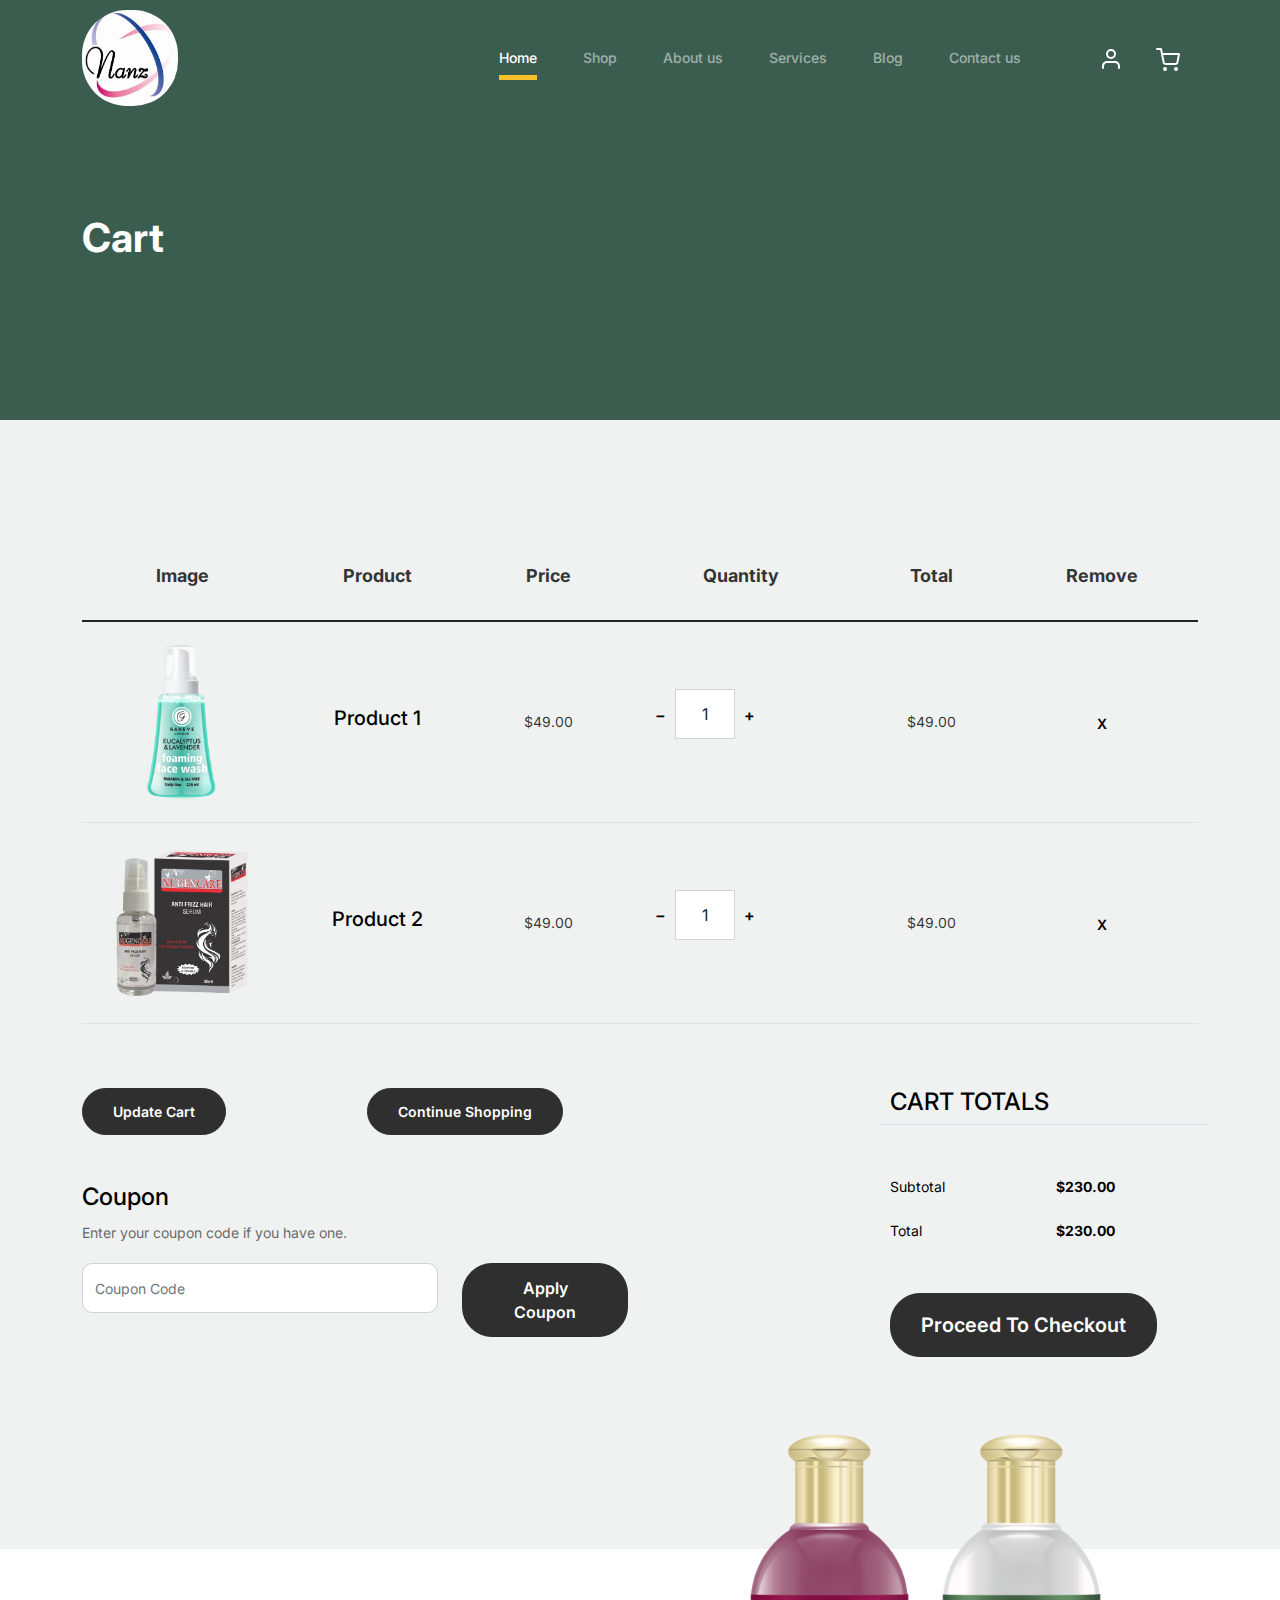
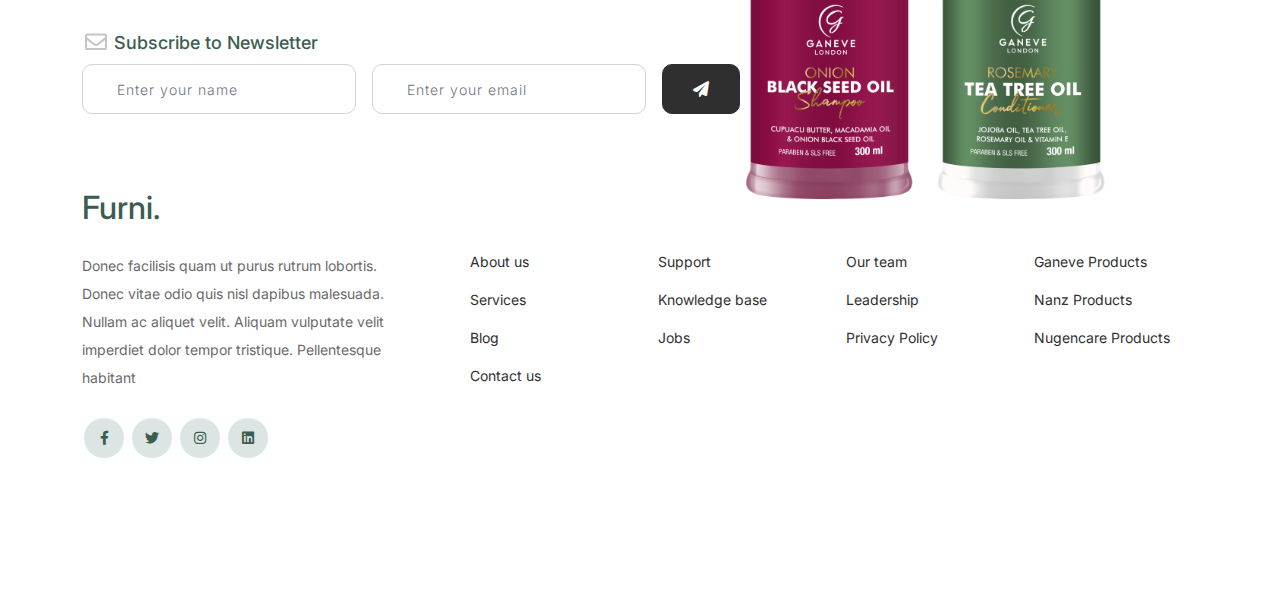
<file: cart.html>
<!doctype html>
<html lang="en">

<head>
	<meta charset="utf-8">
	<meta name="viewport" content="width=device-width, initial-scale=1, shrink-to-fit=no">
	<meta name="description" content="" />
	<meta name="keywords" content="bootstrap, bootstrap4" />
	<link href="css/bootstrap.min.css" rel="stylesheet">
	<link href="https://cdnjs.cloudflare.com/ajax/libs/font-awesome/6.0.0-beta3/css/all.min.css" rel="stylesheet">
	<link href="css/tiny-slider.css" rel="stylesheet">
	<link href="css/style.css" rel="stylesheet">
</head>

<body>

	<!-- Start Header/Navigation -->
	<nav class="custom-navbar navbar navbar-expand-md" arial-label="Furni navigation bar">

		<div class="container">
			<a class="navbar-brand" href="index.html"><img src="/images/logo.jpg" alt=""></a>

			<button class="navbar-toggler" type="button" data-bs-toggle="collapse" data-bs-target="#navbarsFurni"
				aria-controls="navbarsFurni" aria-expanded="false" aria-label="Toggle navigation">
				<span class="navbar-toggler-icon"></span>
			</button>

			<div class="collapse navbar-collapse" id="navbarsFurni">
				<ul class="custom-navbar-nav navbar-nav ms-auto mb-2 mb-md-0">
					<li class="nav-item active">
						<a class="nav-link" href="index.html">Home</a>
					</li>
					<li><a class="nav-link" href="shop.html">Shop</a></li>
					<li><a class="nav-link" href="#">About us</a></li>
					<li><a class="nav-link" href="#">Services</a></li>
					<li><a class="nav-link" href="#">Blog</a></li>
					<li><a class="nav-link" href="#">Contact us</a></li>
				</ul>

				<ul class="custom-navbar-cta navbar-nav mb-2 mb-md-0 ms-5">
					<li><a class="nav-link" href="#"><img src="images/user.svg"></a></li>
					<li><a class="nav-link" href="cart.html"><img src="images/cart.svg"></a></li>
				</ul>
			</div>
		</div>

	</nav>
	<!-- End Header/Navigation -->

	<!-- Start Hero Section -->
	<div class="hero">
		<div class="container">
			<div class="row justify-content-between">
				<div class="col-lg-5">
					<div class="intro-excerpt">
						<h1>Cart</h1>
					</div>
				</div>
				<div class="col-lg-7">

				</div>
			</div>
		</div>
	</div>
	<!-- End Hero Section -->



	<div class="untree_co-section before-footer-section">
		<div class="container">
			<div class="row mb-5">
				<form class="col-md-12" method="post">
					<div class="site-blocks-table">
						<table class="table">
							<thead>
								<tr>
									<th class="product-thumbnail">Image</th>
									<th class="product-name">Product</th>
									<th class="product-price">Price</th>
									<th class="product-quantity">Quantity</th>
									<th class="product-total">Total</th>
									<th class="product-remove">Remove</th>
								</tr>
							</thead>
							<tbody>
								<tr>
									<td class="product-thumbnail">
										<img src="images/product-1.png" alt="Image" class="img-fluid">
									</td>
									<td class="product-name">
										<h2 class="h5 text-black">Product 1</h2>
									</td>
									<td>$49.00</td>
									<td>
										<div class="input-group mb-3 d-flex align-items-center quantity-container"
											style="max-width: 120px;">
											<div class="input-group-prepend">
												<button class="btn btn-outline-black decrease"
													type="button">&minus;</button>
											</div>
											<input type="text" class="form-control text-center quantity-amount"
												value="1" placeholder="" aria-label="Example text with button addon"
												aria-describedby="button-addon1">
											<div class="input-group-append">
												<button class="btn btn-outline-black increase"
													type="button">&plus;</button>
											</div>
										</div>

									</td>
									<td>$49.00</td>
									<td><a href="#" class="btn btn-black btn-sm">X</a></td>
								</tr>

								<tr>
									<td class="product-thumbnail">
										<img src="images/product-3.png" alt="Image" class="img-fluid">
									</td>
									<td class="product-name">
										<h2 class="h5 text-black">Product 2</h2>
									</td>
									<td>$49.00</td>
									<td>
										<div class="input-group mb-3 d-flex align-items-center quantity-container"
											style="max-width: 120px;">
											<div class="input-group-prepend">
												<button class="btn btn-outline-black decrease"
													type="button">&minus;</button>
											</div>
											<input type="text" class="form-control text-center quantity-amount"
												value="1" placeholder="" aria-label="Example text with button addon"
												aria-describedby="button-addon1">
											<div class="input-group-append">
												<button class="btn btn-outline-black increase"
													type="button">&plus;</button>
											</div>
										</div>

									</td>
									<td>$49.00</td>
									<td><a href="#" class="btn btn-black btn-sm">X</a></td>
								</tr>
							</tbody>
						</table>
					</div>
				</form>
			</div>

			<div class="row">
				<div class="col-md-6">
					<div class="row mb-5">
						<div class="col-md-6 mb-3 mb-md-0">
							<button class="btn btn-black btn-sm btn-block">Update Cart</button>
						</div>
						<div class="col-md-6">
							<button class="btn btn-outline-black btn-sm btn-block">Continue Shopping</button>
						</div>
					</div>
					<div class="row">
						<div class="col-md-12">
							<label class="text-black h4" for="coupon">Coupon</label>
							<p>Enter your coupon code if you have one.</p>
						</div>
						<div class="col-md-8 mb-3 mb-md-0">
							<input type="text" class="form-control py-3" id="coupon" placeholder="Coupon Code">
						</div>
						<div class="col-md-4">
							<button class="btn btn-black">Apply Coupon</button>
						</div>
					</div>
				</div>
				<div class="col-md-6 pl-5">
					<div class="row justify-content-end">
						<div class="col-md-7">
							<div class="row">
								<div class="col-md-12 text-right border-bottom mb-5">
									<h3 class="text-black h4 text-uppercase">Cart Totals</h3>
								</div>
							</div>
							<div class="row mb-3">
								<div class="col-md-6">
									<span class="text-black">Subtotal</span>
								</div>
								<div class="col-md-6 text-right">
									<strong class="text-black">$230.00</strong>
								</div>
							</div>
							<div class="row mb-5">
								<div class="col-md-6">
									<span class="text-black">Total</span>
								</div>
								<div class="col-md-6 text-right">
									<strong class="text-black">$230.00</strong>
								</div>
							</div>

							<div class="row">
								<div class="col-md-12">
									<button class="btn btn-black btn-lg py-3 btn-block"
										onclick="window.location='checkout.html'">Proceed To Checkout</button>
								</div>
							</div>
						</div>
					</div>
				</div>
			</div>
		</div>
	</div>


	<!-- Start Footer Section -->
	<footer class="footer-section">
		<div class="container relative">

			<div class="sofa-img">
				<img src="images/Shampoo.png" alt="Image" class="img-1">
				<img src="images/Rosemary.png" alt="Image" class="img-2">
			</div>

			<div class="row">
				<div class="col-lg-8">
					<div class="subscription-form">
						<h3 class="d-flex align-items-center"><span class="me-1"><img src="images/envelope-outline.svg"
									alt="Image" class="img-fluid"></span><span>Subscribe to Newsletter</span></h3>

						<form action="#" class="row g-3">
							<div class="col-auto">
								<input type="text" class="form-control" placeholder="Enter your name">
							</div>
							<div class="col-auto">
								<input type="email" class="form-control" placeholder="Enter your email">
							</div>
							<div class="col-auto">
								<button class="btn btn-danger">
									<span class="fa fa-paper-plane"></span>
								</button>
							</div>
						</form>

					</div>
				</div>
			</div>

			<div class="row g-5 mb-5">
				<div class="col-lg-4">
					<div class="mb-4 footer-logo-wrap"><a href="#" class="footer-logo">Furni<span>.</span></a></div>
					<p class="mb-4">Donec facilisis quam ut purus rutrum lobortis. Donec vitae odio quis nisl dapibus
						malesuada. Nullam ac aliquet velit. Aliquam vulputate velit imperdiet dolor tempor tristique.
						Pellentesque habitant</p>

					<ul class="list-unstyled custom-social">
						<li><a href="#"><span class="fa fa-brands fa-facebook-f"></span></a></li>
						<li><a href="#"><span class="fa fa-brands fa-twitter"></span></a></li>
						<li><a href="#"><span class="fa fa-brands fa-instagram"></span></a></li>
						<li><a href="#"><span class="fa fa-brands fa-linkedin"></span></a></li>
					</ul>
				</div>

				<div class="col-lg-8">
					<div class="row links-wrap">
						<div class="col-6 col-sm-6 col-md-3">
							<ul class="list-unstyled">
								<li><a href="#">About us</a></li>
								<li><a href="#">Services</a></li>
								<li><a href="#">Blog</a></li>
								<li><a href="#">Contact us</a></li>
							</ul>
						</div>

						<div class="col-6 col-sm-6 col-md-3">
							<ul class="list-unstyled">
								<li><a href="#">Support</a></li>
								<li><a href="#">Knowledge base</a></li>
								<li><a href="#">Jobs</a></li>
							</ul>
						</div>

						<div class="col-6 col-sm-6 col-md-3">
							<ul class="list-unstyled">
								<li><a href="#">Our team</a></li>
								<li><a href="#">Leadership</a></li>
								<li><a href="#">Privacy Policy</a></li>
							</ul>
						</div>

						<div class="col-6 col-sm-6 col-md-3">
							<ul class="list-unstyled">
								<li><a href="#">Ganeve Products</a></li>
								<li><a href="#">Nanz Products</a></li>
								<li><a href="#">Nugencare Products</a></li>
							</ul>
						</div>
					</div>
				</div>

			</div>


		</div>
	</footer>
	<!-- End Footer Section -->



	<script src="js/bootstrap.bundle.min.js"></script>
	<script src="js/tiny-slider.js"></script>
	<script src="js/custom.js"></script>
</body>

</html>
</file>
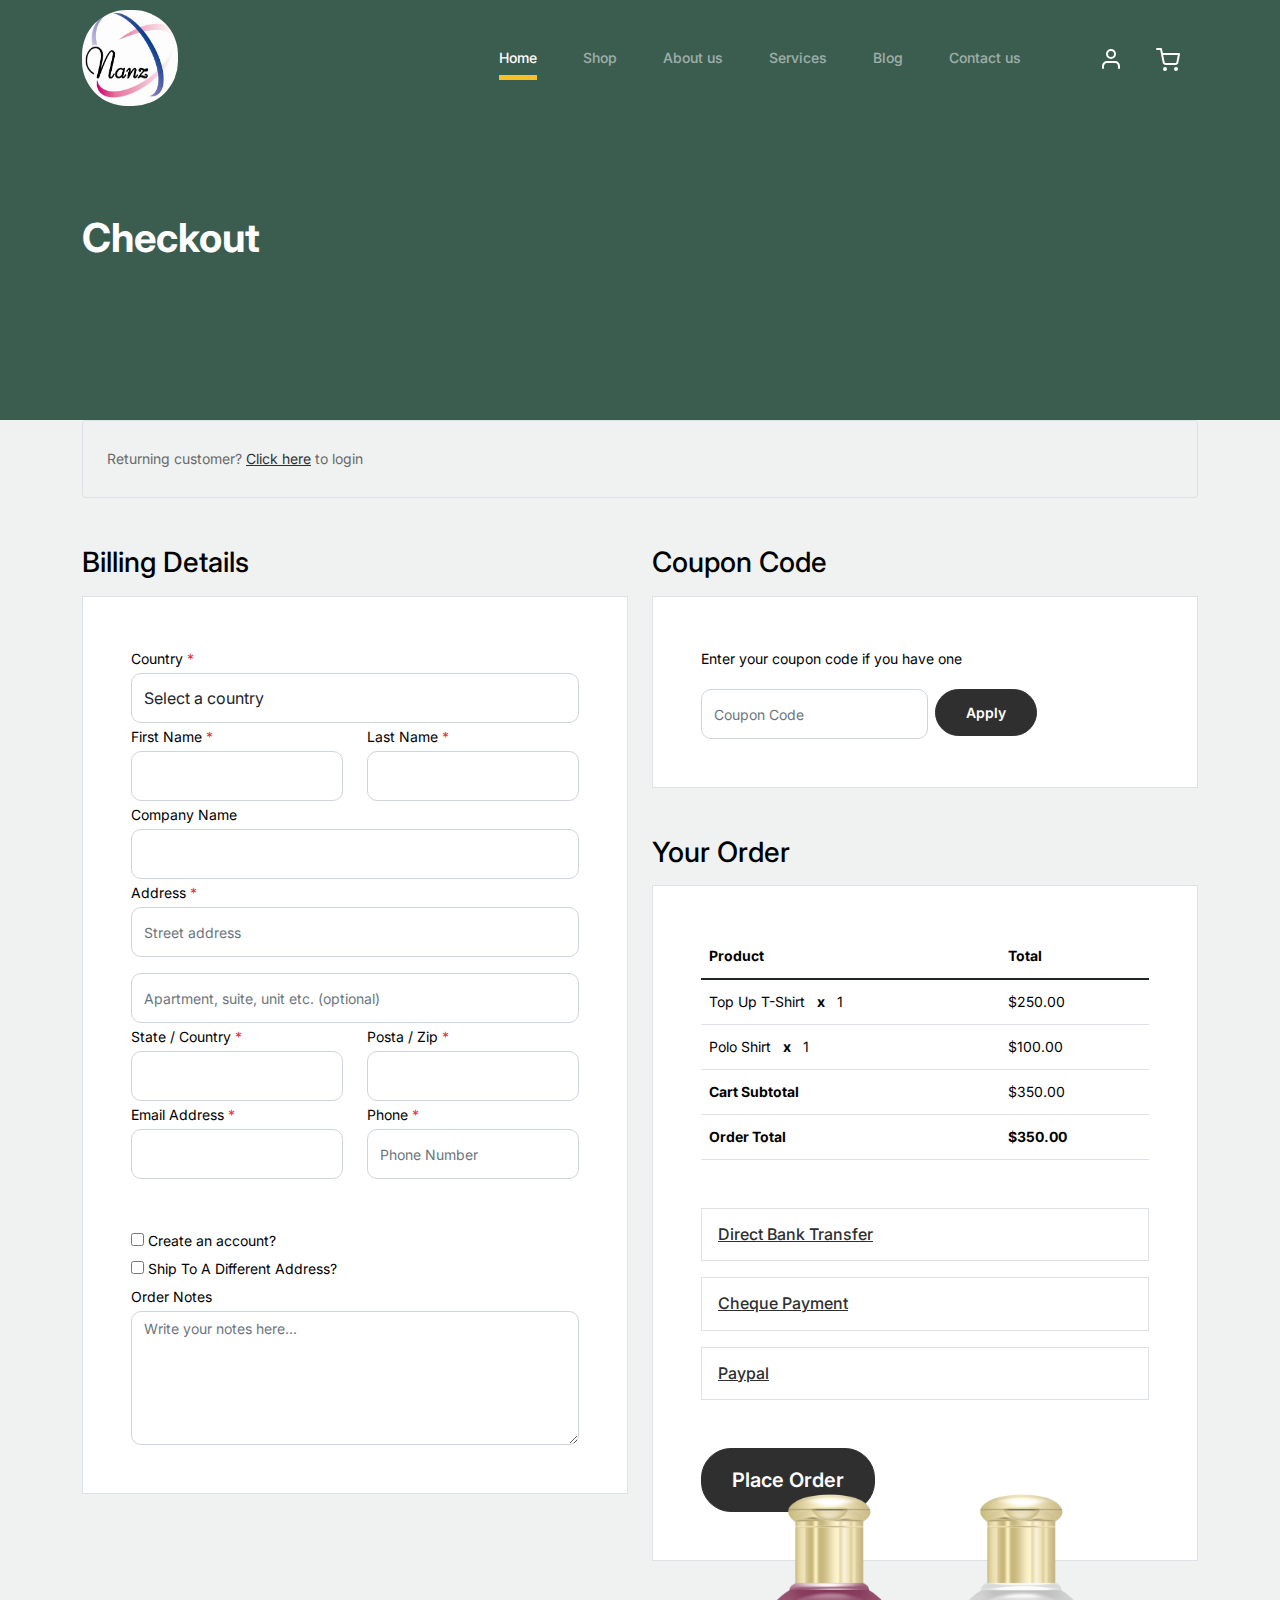
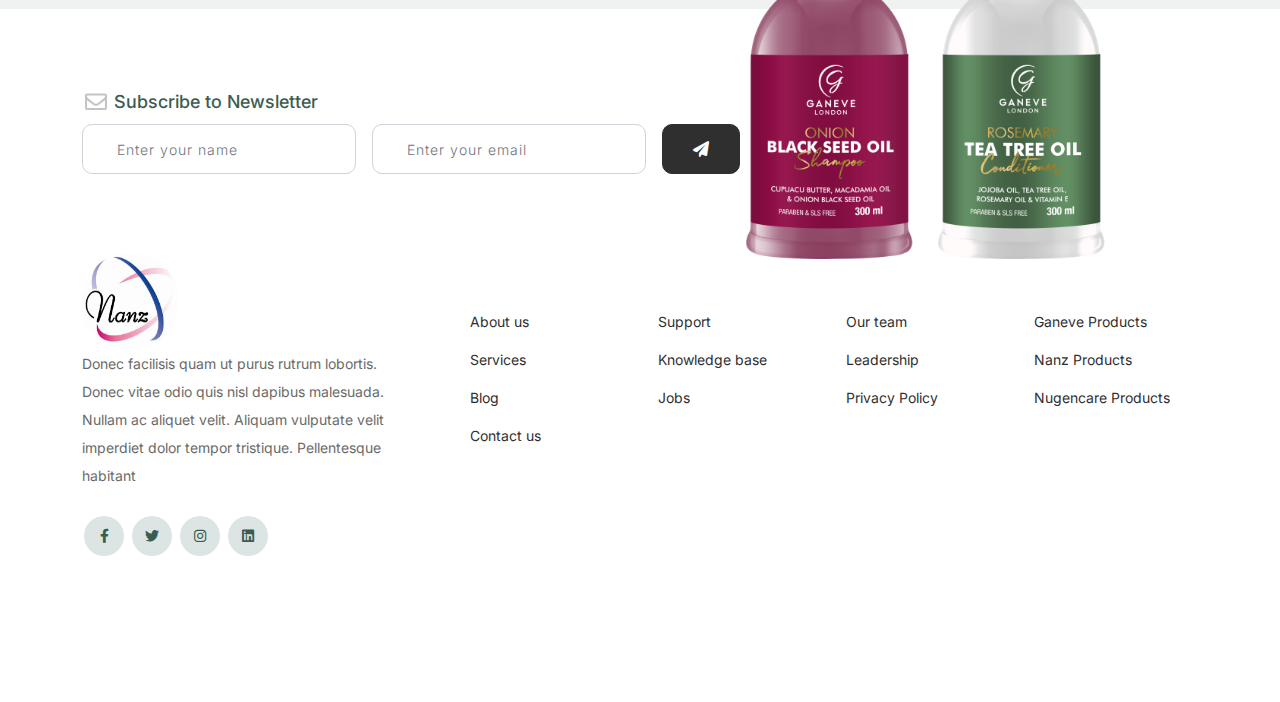
<file: checkout.html>
<!doctype html>
<html lang="en">

<head>
	<meta charset="utf-8">
	<meta name="viewport" content="width=device-width, initial-scale=1, shrink-to-fit=no">
	<meta name="description" content="" />
	<meta name="keywords" content="bootstrap, bootstrap4" />
	<link href="css/bootstrap.min.css" rel="stylesheet">
	<link href="https://cdnjs.cloudflare.com/ajax/libs/font-awesome/6.0.0-beta3/css/all.min.css" rel="stylesheet">
	<link href="css/tiny-slider.css" rel="stylesheet">
	<link href="css/style.css" rel="stylesheet">

</head>

<body>

	<!-- Start Header/Navigation -->
	<nav class="custom-navbar navbar navbar-expand-md" arial-label="Furni navigation bar">

		<div class="container">
			<a class="navbar-brand" href="index.html"><img src="/images/logo.jpg" alt=""></a>

			<button class="navbar-toggler" type="button" data-bs-toggle="collapse" data-bs-target="#navbarsFurni"
				aria-controls="navbarsFurni" aria-expanded="false" aria-label="Toggle navigation">
				<span class="navbar-toggler-icon"></span>
			</button>

			<div class="collapse navbar-collapse" id="navbarsFurni">
				<ul class="custom-navbar-nav navbar-nav ms-auto mb-2 mb-md-0">
					<li class="nav-item active">
						<a class="nav-link" href="index.html">Home</a>
					</li>
					<li><a class="nav-link" href="shop.html">Shop</a></li>
					<li><a class="nav-link" href="#">About us</a></li>
					<li><a class="nav-link" href="#">Services</a></li>
					<li><a class="nav-link" href="#">Blog</a></li>
					<li><a class="nav-link" href="#">Contact us</a></li>
				</ul>

				<ul class="custom-navbar-cta navbar-nav mb-2 mb-md-0 ms-5">
					<li><a class="nav-link" href="#"><img src="images/user.svg"></a></li>
					<li><a class="nav-link" href="cart.html"><img src="images/cart.svg"></a></li>
				</ul>
			</div>
		</div>

	</nav>
	<!-- End Header/Navigation -->

	<!-- Start Hero Section -->
	<div class="hero">
		<div class="container">
			<div class="row justify-content-between">
				<div class="col-lg-5">
					<div class="intro-excerpt">
						<h1>Checkout</h1>
					</div>
				</div>
				<div class="col-lg-7">

				</div>
			</div>
		</div>
	</div>
	<!-- End Hero Section -->

	<div class="untree_co-section">
		<div class="container">
			<div class="row mb-5">
				<div class="col-md-12">
					<div class="border p-4 rounded" role="alert">
						Returning customer? <a href="#">Click here</a> to login
					</div>
				</div>
			</div>
			<div class="row">
				<div class="col-md-6 mb-5 mb-md-0">
					<h2 class="h3 mb-3 text-black">Billing Details</h2>
					<div class="p-3 p-lg-5 border bg-white">
						<div class="form-group">
							<label for="c_country" class="text-black">Country <span class="text-danger">*</span></label>
							<select id="c_country" class="form-control">
								<option value="1">Select a country</option>
								<option value="2">bangladesh</option>
								<option value="3">Algeria</option>
								<option value="4">Afghanistan</option>
								<option value="5">Ghana</option>
								<option value="6">Albania</option>
								<option value="7">Bahrain</option>
								<option value="8">Colombia</option>
								<option value="9">Dominican Republic</option>
							</select>
						</div>
						<div class="form-group row">
							<div class="col-md-6">
								<label for="c_fname" class="text-black">First Name <span
										class="text-danger">*</span></label>
								<input type="text" class="form-control" id="c_fname" name="c_fname">
							</div>
							<div class="col-md-6">
								<label for="c_lname" class="text-black">Last Name <span
										class="text-danger">*</span></label>
								<input type="text" class="form-control" id="c_lname" name="c_lname">
							</div>
						</div>

						<div class="form-group row">
							<div class="col-md-12">
								<label for="c_companyname" class="text-black">Company Name </label>
								<input type="text" class="form-control" id="c_companyname" name="c_companyname">
							</div>
						</div>

						<div class="form-group row">
							<div class="col-md-12">
								<label for="c_address" class="text-black">Address <span
										class="text-danger">*</span></label>
								<input type="text" class="form-control" id="c_address" name="c_address"
									placeholder="Street address">
							</div>
						</div>

						<div class="form-group mt-3">
							<input type="text" class="form-control"
								placeholder="Apartment, suite, unit etc. (optional)">
						</div>

						<div class="form-group row">
							<div class="col-md-6">
								<label for="c_state_country" class="text-black">State / Country <span
										class="text-danger">*</span></label>
								<input type="text" class="form-control" id="c_state_country" name="c_state_country">
							</div>
							<div class="col-md-6">
								<label for="c_postal_zip" class="text-black">Posta / Zip <span
										class="text-danger">*</span></label>
								<input type="text" class="form-control" id="c_postal_zip" name="c_postal_zip">
							</div>
						</div>

						<div class="form-group row mb-5">
							<div class="col-md-6">
								<label for="c_email_address" class="text-black">Email Address <span
										class="text-danger">*</span></label>
								<input type="text" class="form-control" id="c_email_address" name="c_email_address">
							</div>
							<div class="col-md-6">
								<label for="c_phone" class="text-black">Phone <span class="text-danger">*</span></label>
								<input type="text" class="form-control" id="c_phone" name="c_phone"
									placeholder="Phone Number">
							</div>
						</div>

						<div class="form-group">
							<label for="c_create_account" class="text-black" data-bs-toggle="collapse"
								href="#create_an_account" role="button" aria-expanded="false"
								aria-controls="create_an_account"><input type="checkbox" value="1"
									id="c_create_account"> Create an account?</label>
							<div class="collapse" id="create_an_account">
								<div class="py-2 mb-4">
									<p class="mb-3">Create an account by entering the information below. If you are a
										returning customer please login at the top of the page.</p>
									<div class="form-group">
										<label for="c_account_password" class="text-black">Account Password</label>
										<input type="email" class="form-control" id="c_account_password"
											name="c_account_password" placeholder="">
									</div>
								</div>
							</div>
						</div>


						<div class="form-group">
							<label for="c_ship_different_address" class="text-black" data-bs-toggle="collapse"
								href="#ship_different_address" role="button" aria-expanded="false"
								aria-controls="ship_different_address"><input type="checkbox" value="1"
									id="c_ship_different_address"> Ship To A Different Address?</label>
							<div class="collapse" id="ship_different_address">
								<div class="py-2">

									<div class="form-group">
										<label for="c_diff_country" class="text-black">Country <span
												class="text-danger">*</span></label>
										<select id="c_diff_country" class="form-control">
											<option value="1">Select a country</option>
											<option value="2">bangladesh</option>
											<option value="3">Algeria</option>
											<option value="4">Afghanistan</option>
											<option value="5">Ghana</option>
											<option value="6">Albania</option>
											<option value="7">Bahrain</option>
											<option value="8">Colombia</option>
											<option value="9">Dominican Republic</option>
										</select>
									</div>


									<div class="form-group row">
										<div class="col-md-6">
											<label for="c_diff_fname" class="text-black">First Name <span
													class="text-danger">*</span></label>
											<input type="text" class="form-control" id="c_diff_fname"
												name="c_diff_fname">
										</div>
										<div class="col-md-6">
											<label for="c_diff_lname" class="text-black">Last Name <span
													class="text-danger">*</span></label>
											<input type="text" class="form-control" id="c_diff_lname"
												name="c_diff_lname">
										</div>
									</div>

									<div class="form-group row">
										<div class="col-md-12">
											<label for="c_diff_companyname" class="text-black">Company Name </label>
											<input type="text" class="form-control" id="c_diff_companyname"
												name="c_diff_companyname">
										</div>
									</div>

									<div class="form-group row  mb-3">
										<div class="col-md-12">
											<label for="c_diff_address" class="text-black">Address <span
													class="text-danger">*</span></label>
											<input type="text" class="form-control" id="c_diff_address"
												name="c_diff_address" placeholder="Street address">
										</div>
									</div>

									<div class="form-group">
										<input type="text" class="form-control"
											placeholder="Apartment, suite, unit etc. (optional)">
									</div>

									<div class="form-group row">
										<div class="col-md-6">
											<label for="c_diff_state_country" class="text-black">State / Country <span
													class="text-danger">*</span></label>
											<input type="text" class="form-control" id="c_diff_state_country"
												name="c_diff_state_country">
										</div>
										<div class="col-md-6">
											<label for="c_diff_postal_zip" class="text-black">Posta / Zip <span
													class="text-danger">*</span></label>
											<input type="text" class="form-control" id="c_diff_postal_zip"
												name="c_diff_postal_zip">
										</div>
									</div>

									<div class="form-group row mb-5">
										<div class="col-md-6">
											<label for="c_diff_email_address" class="text-black">Email Address <span
													class="text-danger">*</span></label>
											<input type="text" class="form-control" id="c_diff_email_address"
												name="c_diff_email_address">
										</div>
										<div class="col-md-6">
											<label for="c_diff_phone" class="text-black">Phone <span
													class="text-danger">*</span></label>
											<input type="text" class="form-control" id="c_diff_phone"
												name="c_diff_phone" placeholder="Phone Number">
										</div>
									</div>

								</div>

							</div>
						</div>

						<div class="form-group">
							<label for="c_order_notes" class="text-black">Order Notes</label>
							<textarea name="c_order_notes" id="c_order_notes" cols="30" rows="5" class="form-control"
								placeholder="Write your notes here..."></textarea>
						</div>

					</div>
				</div>
				<div class="col-md-6">

					<div class="row mb-5">
						<div class="col-md-12">
							<h2 class="h3 mb-3 text-black">Coupon Code</h2>
							<div class="p-3 p-lg-5 border bg-white">

								<label for="c_code" class="text-black mb-3">Enter your coupon code if you have
									one</label>
								<div class="input-group w-75 couponcode-wrap">
									<input type="text" class="form-control me-2" id="c_code" placeholder="Coupon Code"
										aria-label="Coupon Code" aria-describedby="button-addon2">
									<div class="input-group-append">
										<button class="btn btn-black btn-sm" type="button"
											id="button-addon2">Apply</button>
									</div>
								</div>

							</div>
						</div>
					</div>

					<div class="row mb-5">
						<div class="col-md-12">
							<h2 class="h3 mb-3 text-black">Your Order</h2>
							<div class="p-3 p-lg-5 border bg-white">
								<table class="table site-block-order-table mb-5">
									<thead>
										<th>Product</th>
										<th>Total</th>
									</thead>
									<tbody>
										<tr>
											<td>Top Up T-Shirt <strong class="mx-2">x</strong> 1</td>
											<td>$250.00</td>
										</tr>
										<tr>
											<td>Polo Shirt <strong class="mx-2">x</strong> 1</td>
											<td>$100.00</td>
										</tr>
										<tr>
											<td class="text-black font-weight-bold"><strong>Cart Subtotal</strong></td>
											<td class="text-black">$350.00</td>
										</tr>
										<tr>
											<td class="text-black font-weight-bold"><strong>Order Total</strong></td>
											<td class="text-black font-weight-bold"><strong>$350.00</strong></td>
										</tr>
									</tbody>
								</table>

								<div class="border p-3 mb-3">
									<h3 class="h6 mb-0"><a class="d-block" data-bs-toggle="collapse"
											href="#collapsebank" role="button" aria-expanded="false"
											aria-controls="collapsebank">Direct Bank Transfer</a></h3>

									<div class="collapse" id="collapsebank">
										<div class="py-2">
											<p class="mb-0">Make your payment directly into our bank account. Please use
												your Order ID as the payment reference. Your order won’t be shipped
												until the funds have cleared in our account.</p>
										</div>
									</div>
								</div>

								<div class="border p-3 mb-3">
									<h3 class="h6 mb-0"><a class="d-block" data-bs-toggle="collapse"
											href="#collapsecheque" role="button" aria-expanded="false"
											aria-controls="collapsecheque">Cheque Payment</a></h3>

									<div class="collapse" id="collapsecheque">
										<div class="py-2">
											<p class="mb-0">Make your payment directly into our bank account. Please use
												your Order ID as the payment reference. Your order won’t be shipped
												until the funds have cleared in our account.</p>
										</div>
									</div>
								</div>

								<div class="border p-3 mb-5">
									<h3 class="h6 mb-0"><a class="d-block" data-bs-toggle="collapse"
											href="#collapsepaypal" role="button" aria-expanded="false"
											aria-controls="collapsepaypal">Paypal</a></h3>

									<div class="collapse" id="collapsepaypal">
										<div class="py-2">
											<p class="mb-0">Make your payment directly into our bank account. Please use
												your Order ID as the payment reference. Your order won’t be shipped
												until the funds have cleared in our account.</p>
										</div>
									</div>
								</div>

								<div class="form-group">
									<button class="btn btn-black btn-lg py-3 btn-block"
										onclick="window.location='thankyou.html'">Place Order</button>
								</div>

							</div>
						</div>
					</div>

				</div>
			</div>
			<!-- </form> -->
		</div>
	</div>

	<!-- Start Footer Section -->
	<footer class="footer-section">
		<div class="container relative">

			<div class="sofa-img">
				<img src="images/Shampoo.png" alt="Image" class="img-1">
				<img src="images/Rosemary.png" alt="Image" class="img-2">
			</div>

			<div class="row">
				<div class="col-lg-8">
					<div class="subscription-form">
						<h3 class="d-flex align-items-center"><span class="me-1"><img src="images/envelope-outline.svg"
									alt="Image" class="img-fluid"></span><span>Subscribe to Newsletter</span></h3>

						<form action="#" class="row g-3">
							<div class="col-auto">
								<input type="text" class="form-control" placeholder="Enter your name">
							</div>
							<div class="col-auto">
								<input type="email" class="form-control" placeholder="Enter your email">
							</div>
							<div class="col-auto">
								<button class="btn btn-danger">
									<span class="fa fa-paper-plane"></span>
								</button>
							</div>
						</form>

					</div>
				</div>
			</div>

			<div class="row g-5 mb-5">
				<div class="col-lg-4">
					<a class="navbar-brand" href="index.html"><img src="/images/logo.jpg" alt=""></a>

					<p class="mb-4">Donec facilisis quam ut purus rutrum lobortis. Donec vitae odio quis nisl dapibus
						malesuada. Nullam ac aliquet velit. Aliquam vulputate velit imperdiet dolor tempor tristique.
						Pellentesque habitant</p>

					<ul class="list-unstyled custom-social">
						<li><a href="#"><span class="fa fa-brands fa-facebook-f"></span></a></li>
						<li><a href="#"><span class="fa fa-brands fa-twitter"></span></a></li>
						<li><a href="#"><span class="fa fa-brands fa-instagram"></span></a></li>
						<li><a href="#"><span class="fa fa-brands fa-linkedin"></span></a></li>
					</ul>
				</div>

				<div class="col-lg-8">
					<div class="row links-wrap">
						<div class="col-6 col-sm-6 col-md-3">
							<ul class="list-unstyled">
								<li><a href="#">About us</a></li>
								<li><a href="#">Services</a></li>
								<li><a href="#">Blog</a></li>
								<li><a href="#">Contact us</a></li>
							</ul>
						</div>

						<div class="col-6 col-sm-6 col-md-3">
							<ul class="list-unstyled">
								<li><a href="#">Support</a></li>
								<li><a href="#">Knowledge base</a></li>
								<li><a href="#">Jobs</a></li>
							</ul>
						</div>

						<div class="col-6 col-sm-6 col-md-3">
							<ul class="list-unstyled">
								<li><a href="#">Our team</a></li>
								<li><a href="#">Leadership</a></li>
								<li><a href="#">Privacy Policy</a></li>
							</ul>
						</div>

						<div class="col-6 col-sm-6 col-md-3">
							<ul class="list-unstyled">
								<li><a href="#">Ganeve Products</a></li>
								<li><a href="#">Nanz Products</a></li>
								<li><a href="#">Nugencare Products</a></li>
							</ul>
						</div>
					</div>
				</div>

			</div>


		</div>
	</footer>
	<!-- End Footer Section -->



	<script src="js/bootstrap.bundle.min.js"></script>
	<script src="js/tiny-slider.js"></script>
	<script src="js/custom.js"></script>
</body>

</html>
</file>
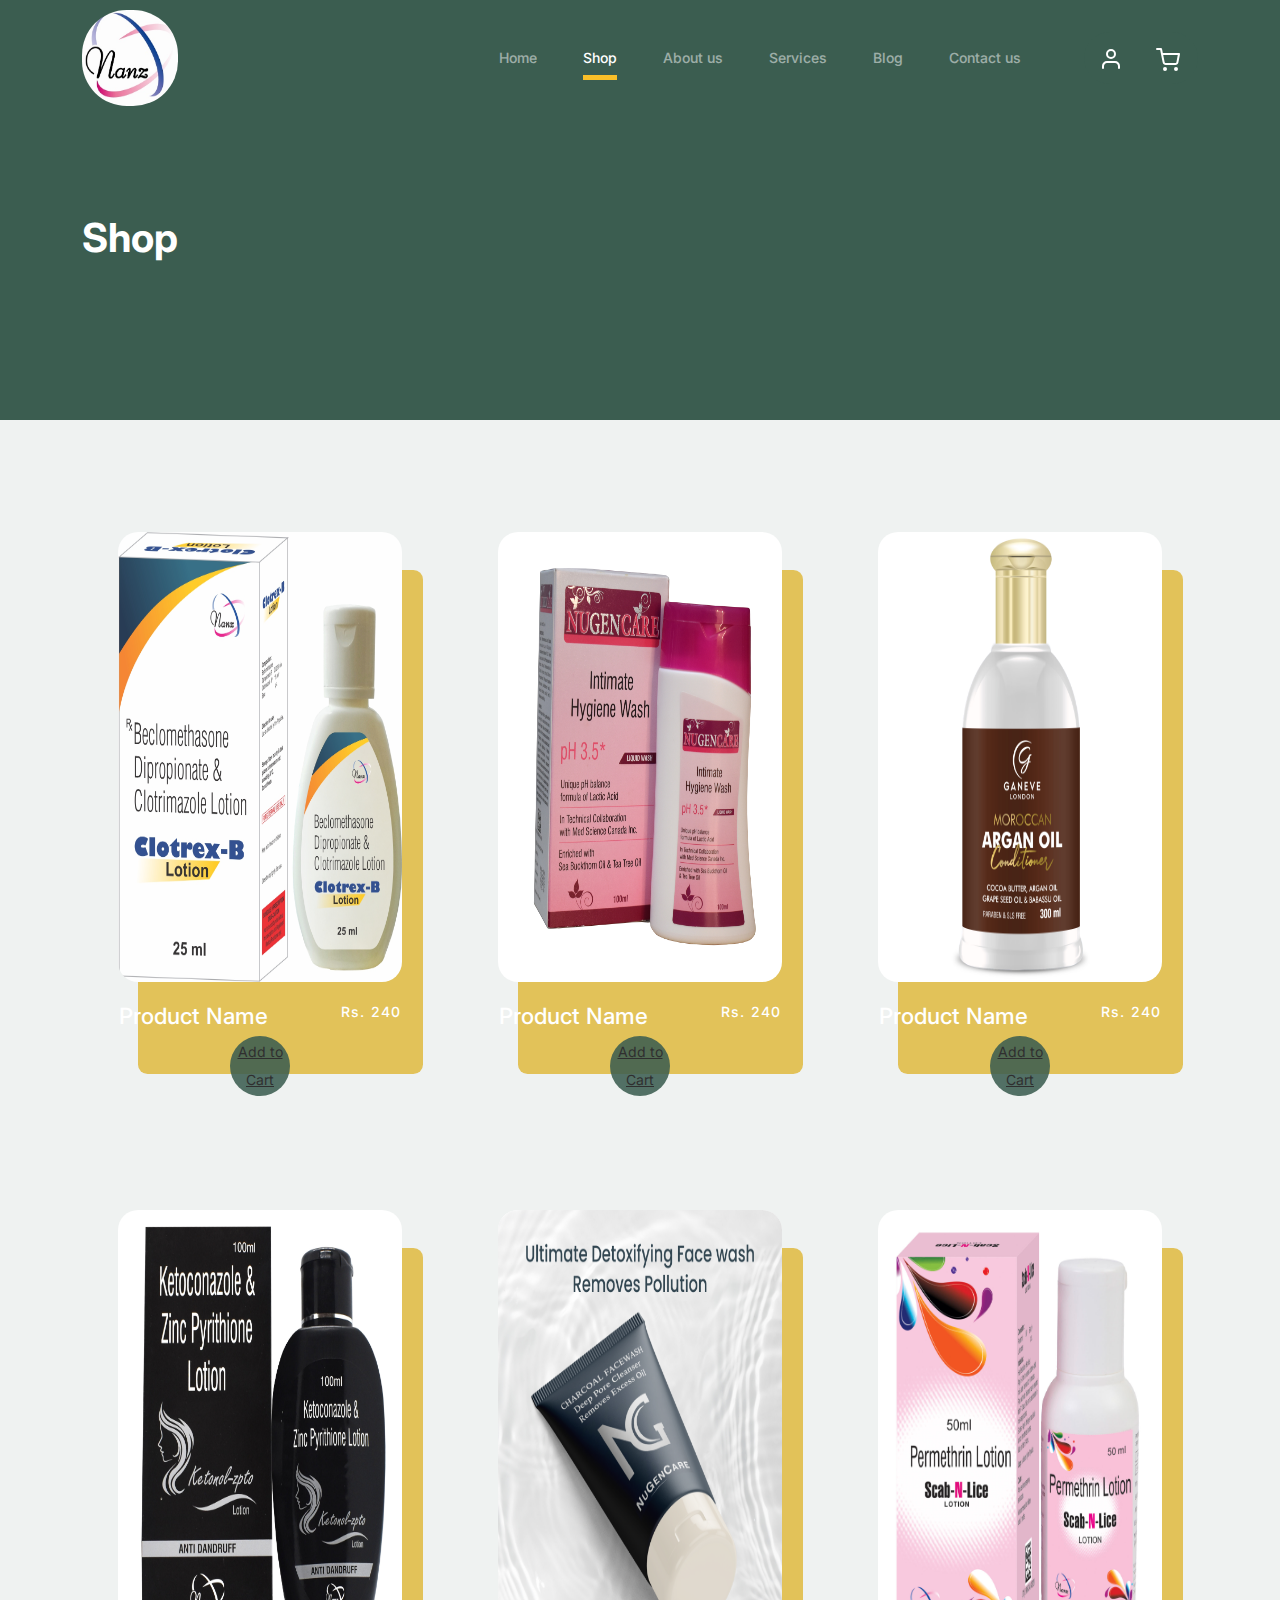
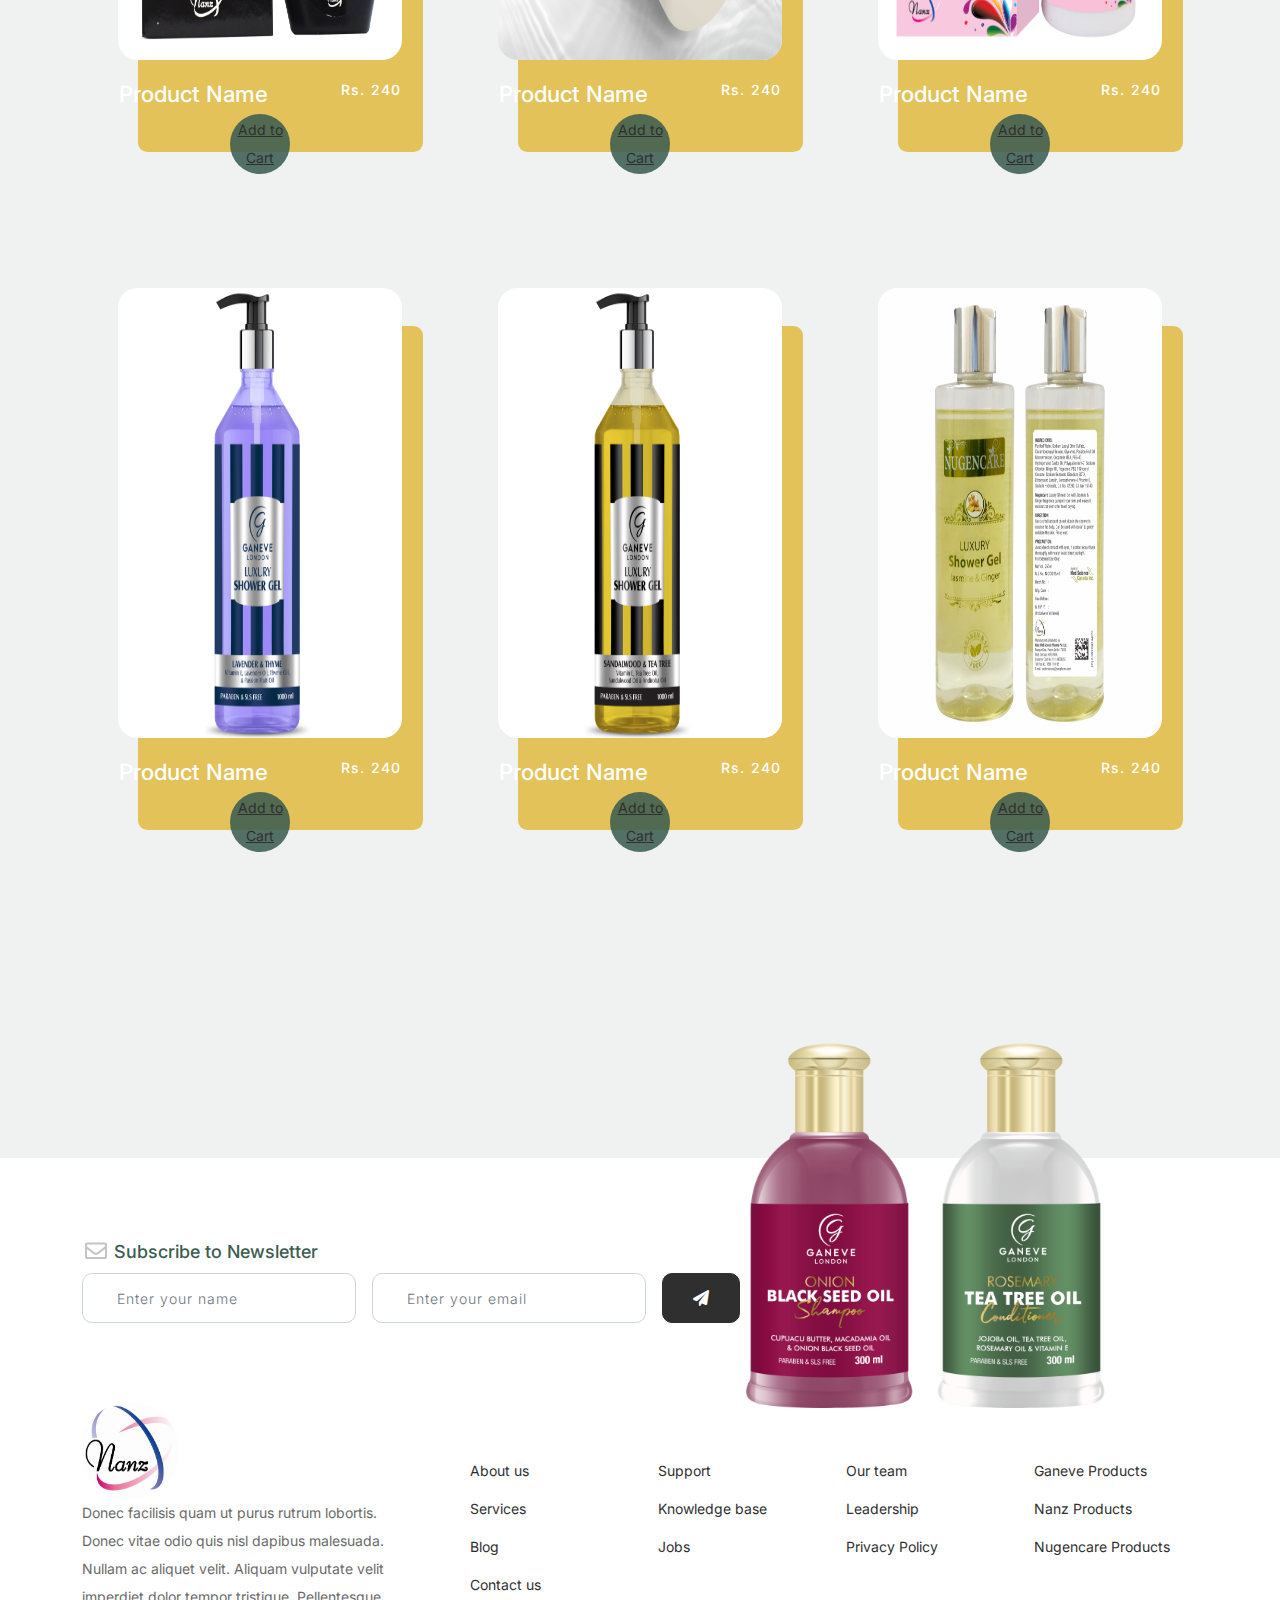
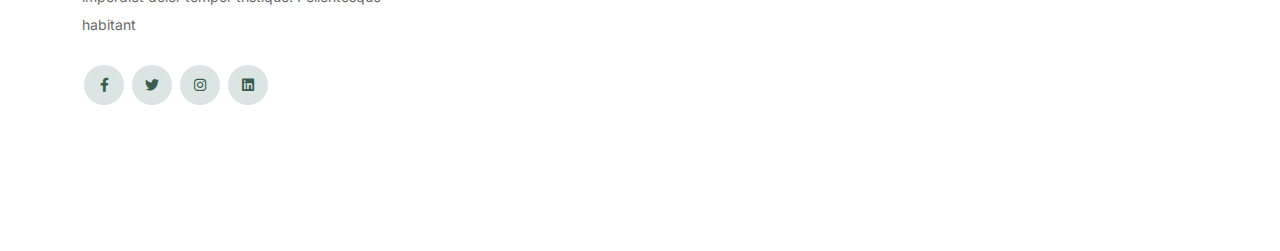
<file: shop.html>
<!doctype html>
<html lang="en">

<head>
	<meta charset="utf-8">
	<meta name="viewport" content="width=device-width, initial-scale=1, shrink-to-fit=no">
	<meta name="keywords" content="bootstrap, bootstrap4" />
	<link href="css/bootstrap.min.css" rel="stylesheet">
	<link href="https://cdnjs.cloudflare.com/ajax/libs/font-awesome/6.0.0-beta3/css/all.min.css" rel="stylesheet">
	<link href="css/tiny-slider.css" rel="stylesheet">
	<link href="css/style.css" rel="stylesheet">
</head>

<body>

	<!-- Start Header/Navigation -->
	<nav class="custom-navbar navbar navbar-expand-md" arial-label="Furni navigation bar">

		<div class="container">
			<a class="navbar-brand" href="index.html"><img src="/images/logo.jpg" alt=""></a>

			<button class="navbar-toggler" type="button" data-bs-toggle="collapse" data-bs-target="#navbarsFurni"
				aria-controls="navbarsFurni" aria-expanded="false" aria-label="Toggle navigation">
				<span class="navbar-toggler-icon"></span>
			</button>

			<div class="collapse navbar-collapse" id="navbarsFurni">
				<ul class="custom-navbar-nav navbar-nav ms-auto mb-2 mb-md-0">

					<li>
						<a class="nav-link" href="index.html">Home</a>

					</li>
					<li class="nav-item active">
						<a class="nav-link" href="shop.html">Shop</a>
					</li>
					<li><a class="nav-link" href="#">About us</a></li>
					<li><a class="nav-link" href="#">Services</a></li>
					<li><a class="nav-link" href="#">Blog</a></li>
					<li><a class="nav-link" href="#">Contact us</a></li>
				</ul>

				<ul class="custom-navbar-cta navbar-nav mb-2 mb-md-0 ms-5">
					<li><a class="nav-link" href="#"><img src="images/user.svg"></a></li>
					<li><a class="nav-link" href="cart.html"><img src="images/cart.svg"></a></li>
				</ul>
			</div>
		</div>

	</nav>
	<!-- End Header/Navigation -->

	<!-- Start Hero Section -->
	<div class="hero">
		<div class="container">
			<div class="row justify-content-between">
				<div class="col-lg-5">
					<div class="intro-excerpt">
						<h1>Shop</h1>
					</div>
				</div>
				<div class="col-lg-7">

				</div>
			</div>
		</div>
	</div>
	<!-- End Hero Section -->



	<div class="co_section product-section before-footer-section">
		<div class="container">
			<div class="row">

				<!-- Start Column 1 -->
				<div class="col-12 col-md-4 col-lg-4 mb-5">
					<div class="product_block text-center">
						<img src="images/Nanz/1.jpg" alt="" class="product_img" />

						<div class="product-info">
							<h3>Product Name</h3>
							<p>Rs. 240</p>
						</div>
						<div class="cart">
							<a href="cart.html" id="cart">Add to Cart</a>
						</div>
					</div>
				</div>
				<!-- End Column 1 -->

				<!-- Start Column 1 -->
				<div class="col-12 col-md-4 col-lg-4 mb-5">
					<div class="product_block text-center">
						<img src="images/Nugencare/2.jpg" alt="" class="product_img" />

						<div class="product-info">
							<h3>Product Name</h3>
							<p>Rs. 240</p>
						</div>
						<div class="cart">
							<a href="cart.html" id="cart">Add to Cart</a>
						</div>
					</div>
				</div>
				<!-- End Column 1 -->
				<!-- Start Column 1 -->
				<div class="col-12 col-md-4 col-lg-4 mb-5">
					<div class="product_block text-center">
						<img src="images/Ganeve/2.jpg" alt="" class="product_img" />

						<div class="product-info">
							<h3>Product Name</h3>
							<p>Rs. 240</p>
						</div>
						<div class="cart">
							<a href="cart.html" id="cart">Add to Cart</a>
						</div>
					</div>
				</div>
				<!-- End Column 1 -->

				<!-- Start Column 1 -->
				<div class="col-12 col-md-4 col-lg-4 mb-5">
					<div class="product_block text-center">
						<img src="images/Nanz/3.jpg" alt="" class="product_img" />

						<div class="product-info">
							<h3>Product Name</h3>
							<p>Rs. 240</p>
						</div>
						<div class="cart">
							<a href="cart.html" id="cart">Add to Cart</a>
						</div>
					</div>
				</div>
				<!-- End Column 1 -->
				<!-- Start Column 1 -->
				<div class="col-12 col-md-4 col-lg-4 mb-5">
					<div class="product_block text-center">
						<img src="images/Nugencare/4.png" alt="" class="product_img" />

						<div class="product-info">
							<h3>Product Name</h3>
							<p>Rs. 240</p>
						</div>
						<div class="cart">
							<a href="cart.html" id="cart">Add to Cart</a>
						</div>
					</div>
				</div>
				<!-- End Column 1 -->
				<!-- Start Column 1 -->
				<div class="col-12 col-md-4 col-lg-4 mb-5">
					<div class="product_block text-center">
						<img src="images/Nanz/5.jpg" alt="" class="product_img" />

						<div class="product-info">
							<h3>Product Name</h3>
							<p>Rs. 240</p>
						</div>
						<div class="cart">
							<a href="cart.html" id="cart">Add to Cart</a>
						</div>
					</div>
				</div>
				<!-- End Column 1 -->
				<!-- Start Column 1 -->
				<div class="col-12 col-md-4 col-lg-4 mb-5">
					<div class="product_block text-center">
						<img src="images/Ganeve/6.jpg" alt="" class="product_img" />

						<div class="product-info">
							<h3>Product Name</h3>
							<p>Rs. 240</p>
						</div>
						<div class="cart">
							<a href="cart.html" id="cart">Add to Cart</a>
						</div>
					</div>
				</div>
				<!-- End Column 1 -->
				<!-- Start Column 1 -->
				<div class="col-12 col-md-4 col-lg-4 mb-5">
					<div class="product_block text-center">
						<img src="images/Ganeve/8.jpg" alt="" class="product_img" />

						<div class="product-info">
							<h3>Product Name</h3>
							<p>Rs. 240</p>
						</div>
						<div class="cart">
							<a href="cart.html" id="cart">Add to Cart</a>
						</div>
					</div>
				</div>
				<!-- End Column 1 -->
				<!-- Start Column 1 -->
				<div class="col-12 col-md-4 col-lg-4 mb-5">
					<div class="product_block text-center">
						<img src="images/Nugencare/3.jpg" alt="" class="product_img" />

						<div class="product-info">
							<h3>Product Name</h3>
							<p>Rs. 240</p>
						</div>
						<div class="cart">
							<a href="cart.html" id="cart">Add to Cart</a>
						</div>
					</div>
				</div>
				<!-- End Column 1 -->


			</div>
		</div>
	</div>


	<!-- Start Footer Section -->
	<footer class="footer-section">
		<div class="container relative">

			<div class="sofa-img">
				<img src="images/Shampoo.png" alt="Image" class="img-1">
				<img src="images/Rosemary.png" alt="Image" class="img-2">
			</div>

			<div class="row">
				<div class="col-lg-8">
					<div class="subscription-form">
						<h3 class="d-flex align-items-center"><span class="me-1"><img src="images/envelope-outline.svg"
									alt="Image" class="img-fluid"></span><span>Subscribe to Newsletter</span></h3>

						<form action="#" class="row g-3">
							<div class="col-auto">
								<input type="text" class="form-control" placeholder="Enter your name">
							</div>
							<div class="col-auto">
								<input type="email" class="form-control" placeholder="Enter your email">
							</div>
							<div class="col-auto">
								<button class="btn btn-danger">
									<span class="fa fa-paper-plane"></span>
								</button>
							</div>
						</form>

					</div>
				</div>
			</div>

			<div class="row g-5 mb-5">
				<div class="col-lg-4">
					<a class="navbar-brand" href="index.html"><img src="/images/logo.jpg" alt=""></a>

					<p class="mb-4">Donec facilisis quam ut purus rutrum lobortis. Donec vitae odio quis nisl dapibus
						malesuada. Nullam ac aliquet velit. Aliquam vulputate velit imperdiet dolor tempor tristique.
						Pellentesque habitant</p>

					<ul class="list-unstyled custom-social">
						<li><a href="#"><span class="fa fa-brands fa-facebook-f"></span></a></li>
						<li><a href="#"><span class="fa fa-brands fa-twitter"></span></a></li>
						<li><a href="#"><span class="fa fa-brands fa-instagram"></span></a></li>
						<li><a href="#"><span class="fa fa-brands fa-linkedin"></span></a></li>
					</ul>
				</div>

				<div class="col-lg-8">
					<div class="row links-wrap">
						<div class="col-6 col-sm-6 col-md-3">
							<ul class="list-unstyled">
								<li><a href="#">About us</a></li>
								<li><a href="#">Services</a></li>
								<li><a href="#">Blog</a></li>
								<li><a href="#">Contact us</a></li>
							</ul>
						</div>

						<div class="col-6 col-sm-6 col-md-3">
							<ul class="list-unstyled">
								<li><a href="#">Support</a></li>
								<li><a href="#">Knowledge base</a></li>
								<li><a href="#">Jobs</a></li>
							</ul>
						</div>

						<div class="col-6 col-sm-6 col-md-3">
							<ul class="list-unstyled">
								<li><a href="#">Our team</a></li>
								<li><a href="#">Leadership</a></li>
								<li><a href="#">Privacy Policy</a></li>
							</ul>
						</div>

						<div class="col-6 col-sm-6 col-md-3">
							<ul class="list-unstyled">
								<li><a href="#">Ganeve Products</a></li>
								<li><a href="#">Nanz Products</a></li>
								<li><a href="#">Nugencare Products</a></li>
							</ul>
						</div>
					</div>
				</div>

			</div>


		</div>
	</footer>
	<!-- End Footer Section -->



	<script src="js/bootstrap.bundle.min.js"></script>
	<script src="js/tiny-slider.js"></script>
	<script src="js/custom.js"></script>
</body>

</html>
</file>
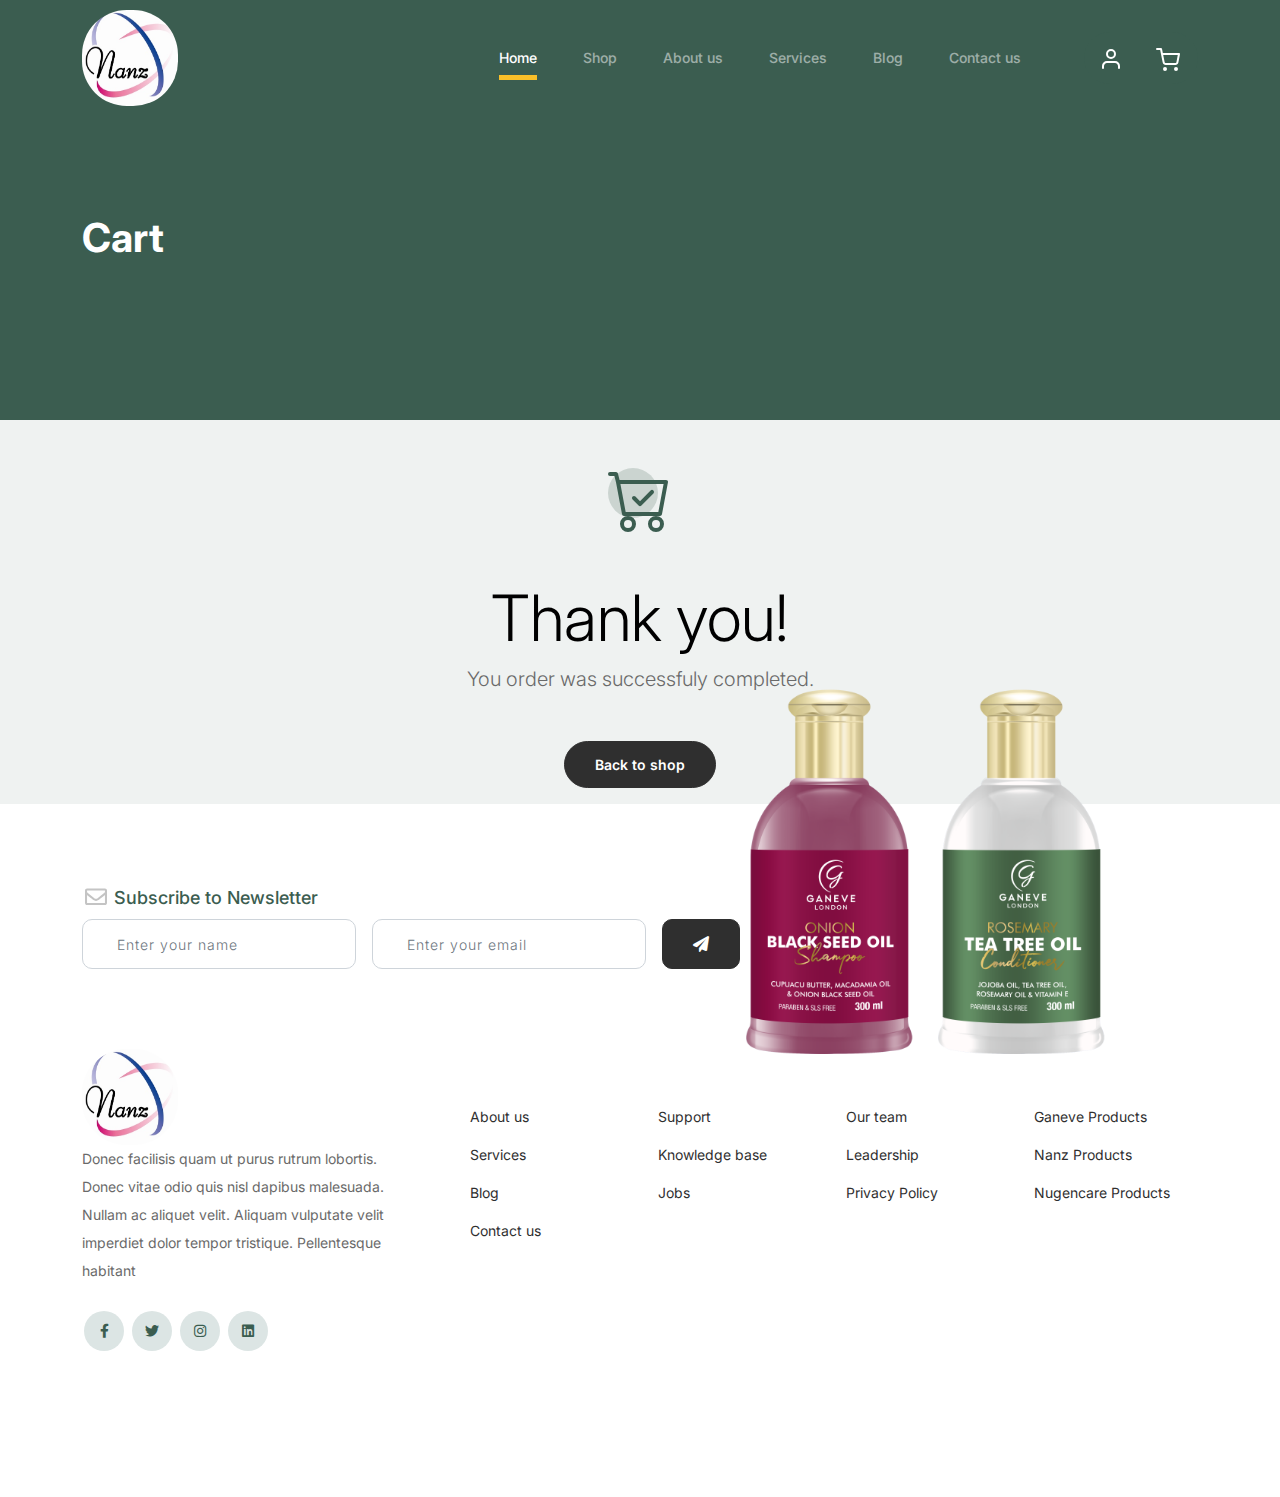
<file: thankyou.html>
<!doctype html>
<html lang="en">

<head>
	<meta charset="utf-8">
	<meta name="viewport" content="width=device-width, initial-scale=1, shrink-to-fit=no">
	<meta name="keywords" content="bootstrap, bootstrap4" />
	<link href="css/bootstrap.min.css" rel="stylesheet">
	<link href="https://cdnjs.cloudflare.com/ajax/libs/font-awesome/6.0.0-beta3/css/all.min.css" rel="stylesheet">
	<link href="css/tiny-slider.css" rel="stylesheet">
	<link href="css/style.css" rel="stylesheet">
	<title>e-Commerce</title>
</head>

<body>

	<!-- Start Header/Navigation -->
	<nav class="custom-navbar navbar navbar-expand-md" arial-label="Furni navigation bar">

		<div class="container">
			<a class="navbar-brand" href="index.html"><img src="/images/logo.jpg" alt=""></a>

			<button class="navbar-toggler" type="button" data-bs-toggle="collapse" data-bs-target="#navbarsFurni"
				aria-controls="navbarsFurni" aria-expanded="false" aria-label="Toggle navigation">
				<span class="navbar-toggler-icon"></span>
			</button>

			<div class="collapse navbar-collapse" id="navbarsFurni">
				<ul class="custom-navbar-nav navbar-nav ms-auto mb-2 mb-md-0">
					<li class="nav-item active">
						<a class="nav-link" href="index.html">Home</a>
					</li>
					<li><a class="nav-link" href="shop.html">Shop</a></li>
					<li><a class="nav-link" href="#">About us</a></li>
					<li><a class="nav-link" href="#">Services</a></li>
					<li><a class="nav-link" href="#">Blog</a></li>
					<li><a class="nav-link" href="#">Contact us</a></li>
				</ul>

				<ul class="custom-navbar-cta navbar-nav mb-2 mb-md-0 ms-5">
					<li><a class="nav-link" href="#"><img src="images/user.svg"></a></li>
					<li><a class="nav-link" href="cart.html"><img src="images/cart.svg"></a></li>
				</ul>
			</div>
		</div>

	</nav>
	<!-- End Header/Navigation -->

	<!-- Start Hero Section -->
	<div class="hero">
		<div class="container">
			<div class="row justify-content-between">
				<div class="col-lg-5">
					<div class="intro-excerpt">
						<h1>Cart</h1>
					</div>
				</div>
				<div class="col-lg-7">

				</div>
			</div>
		</div>
	</div>
	<!-- End Hero Section -->



	<div class="untree_co-section">
		<div class="container">
			<div class="row">
				<div class="col-md-12 text-center pt-5">
					<span class="display-3 thankyou-icon text-primary">
						<svg width="1em" height="1em" viewBox="0 0 16 16" class="bi bi-cart-check mb-5"
							fill="currentColor" xmlns="http://www.w3.org/2000/svg">
							<path fill-rule="evenodd"
								d="M11.354 5.646a.5.5 0 0 1 0 .708l-3 3a.5.5 0 0 1-.708 0l-1.5-1.5a.5.5 0 1 1 .708-.708L8 8.293l2.646-2.647a.5.5 0 0 1 .708 0z" />
							<path fill-rule="evenodd"
								d="M0 1.5A.5.5 0 0 1 .5 1H2a.5.5 0 0 1 .485.379L2.89 3H14.5a.5.5 0 0 1 .491.592l-1.5 8A.5.5 0 0 1 13 12H4a.5.5 0 0 1-.491-.408L2.01 3.607 1.61 2H.5a.5.5 0 0 1-.5-.5zM3.102 4l1.313 7h8.17l1.313-7H3.102zM5 12a2 2 0 1 0 0 4 2 2 0 0 0 0-4zm7 0a2 2 0 1 0 0 4 2 2 0 0 0 0-4zm-7 1a1 1 0 1 0 0 2 1 1 0 0 0 0-2zm7 0a1 1 0 1 0 0 2 1 1 0 0 0 0-2z" />
						</svg>
					</span>
					<h2 class="display-3 text-black">Thank you!</h2>
					<p class="lead mb-5">You order was successfuly completed.</p>
					<p><a href="shop.html" class="btn btn-sm btn-outline-black">Back to shop</a></p>
				</div>
			</div>
		</div>
	</div>

	<!-- Start Footer Section -->
	<footer class="footer-section">
		<div class="container relative">

			<div class="sofa-img">
				<img src="images/Shampoo.png" alt="Image" class="img-1">
				<img src="images/Rosemary.png" alt="Image" class="img-2">
			</div>

			<div class="row">
				<div class="col-lg-8">
					<div class="subscription-form">
						<h3 class="d-flex align-items-center"><span class="me-1"><img src="images/envelope-outline.svg"
									alt="Image" class="img-fluid"></span><span>Subscribe to Newsletter</span></h3>

						<form action="#" class="row g-3">
							<div class="col-auto">
								<input type="text" class="form-control" placeholder="Enter your name">
							</div>
							<div class="col-auto">
								<input type="email" class="form-control" placeholder="Enter your email">
							</div>
							<div class="col-auto">
								<button class="btn btn-danger">
									<span class="fa fa-paper-plane"></span>
								</button>
							</div>
						</form>

					</div>
				</div>
			</div>

			<div class="row g-5 mb-5">
				<div class="col-lg-4">
					<a class="navbar-brand" href="index.html"><img src="/images/logo.jpg" alt=""></a>

					<p class="mb-4">Donec facilisis quam ut purus rutrum lobortis. Donec vitae odio quis nisl dapibus
						malesuada. Nullam ac aliquet velit. Aliquam vulputate velit imperdiet dolor tempor tristique.
						Pellentesque habitant</p>

					<ul class="list-unstyled custom-social">
						<li><a href="#"><span class="fa fa-brands fa-facebook-f"></span></a></li>
						<li><a href="#"><span class="fa fa-brands fa-twitter"></span></a></li>
						<li><a href="#"><span class="fa fa-brands fa-instagram"></span></a></li>
						<li><a href="#"><span class="fa fa-brands fa-linkedin"></span></a></li>
					</ul>
				</div>

				<div class="col-lg-8">
					<div class="row links-wrap">
						<div class="col-6 col-sm-6 col-md-3">
							<ul class="list-unstyled">
								<li><a href="#">About us</a></li>
								<li><a href="#">Services</a></li>
								<li><a href="#">Blog</a></li>
								<li><a href="#">Contact us</a></li>
							</ul>
						</div>

						<div class="col-6 col-sm-6 col-md-3">
							<ul class="list-unstyled">
								<li><a href="#">Support</a></li>
								<li><a href="#">Knowledge base</a></li>
								<li><a href="#">Jobs</a></li>
							</ul>
						</div>

						<div class="col-6 col-sm-6 col-md-3">
							<ul class="list-unstyled">
								<li><a href="#">Our team</a></li>
								<li><a href="#">Leadership</a></li>
								<li><a href="#">Privacy Policy</a></li>
							</ul>
						</div>

						<div class="col-6 col-sm-6 col-md-3">
							<ul class="list-unstyled">
								<li><a href="#">Ganeve Products</a></li>
								<li><a href="#">Nanz Products</a></li>
								<li><a href="#">Nugencare Products</a></li>
							</ul>
						</div>
					</div>
				</div>

			</div>


		</div>
	</footer>
	<!-- End Footer Section -->


	<script src="js/bootstrap.bundle.min.js"></script>
	<script src="js/tiny-slider.js"></script>
	<script src="js/custom.js"></script>
</body>

</html>
</file>
<file: css/tiny-slider.css>
.tns-outer {
    padding: 0 !important
}

.tns-outer [hidden] {
    display: none !important
}

.tns-outer [aria-controls],
.tns-outer [data-action] {
    cursor: pointer
}

.tns-slider {
    -webkit-transition: all 0s;
    -moz-transition: all 0s;
    transition: all 0s
}

.tns-slider>.tns-item {
    -webkit-box-sizing: border-box;
    -moz-box-sizing: border-box;
    box-sizing: border-box
}

.tns-horizontal.tns-subpixel {
    white-space: nowrap
}

.tns-horizontal.tns-subpixel>.tns-item {
    display: inline-block;
    vertical-align: top;
    white-space: normal
}

.tns-horizontal.tns-no-subpixel:after {
    content: '';
    display: table;
    clear: both
}

.tns-horizontal.tns-no-subpixel>.tns-item {
    float: left
}

.tns-horizontal.tns-carousel.tns-no-subpixel>.tns-item {
    margin-right: -100%
}

.tns-no-calc {
    position: relative;
    left: 0
}

.tns-gallery {
    position: relative;
    left: 0;
    min-height: 1px
}

.tns-gallery>.tns-item {
    position: absolute;
    left: -100%;
    -webkit-transition: transform 0s, opacity 0s;
    -moz-transition: transform 0s, opacity 0s;
    transition: transform 0s, opacity 0s
}

.tns-gallery>.tns-slide-active {
    position: relative;
    left: auto !important
}

.tns-gallery>.tns-moving {
    -webkit-transition: all 0.25s;
    -moz-transition: all 0.25s;
    transition: all 0.25s
}

.tns-autowidth {
    display: inline-block
}

.tns-lazy-img {
    -webkit-transition: opacity 0.6s;
    -moz-transition: opacity 0.6s;
    transition: opacity 0.6s;
    opacity: 0.6
}

.tns-lazy-img.tns-complete {
    opacity: 1
}

.tns-ah {
    -webkit-transition: height 0s;
    -moz-transition: height 0s;
    transition: height 0s
}

.tns-ovh {
    overflow: hidden
}

.tns-visually-hidden {
    position: absolute;
    left: -10000em
}

.tns-transparent {
    opacity: 0;
    visibility: hidden
}

.tns-fadeIn {
    opacity: 1;
    filter: alpha(opacity=100);
    z-index: 0
}

.tns-normal,
.tns-fadeOut {
    opacity: 0;
    filter: alpha(opacity=0);
    z-index: -1
}

.tns-vpfix {
    white-space: nowrap
}

.tns-vpfix>div,
.tns-vpfix>li {
    display: inline-block
}

.tns-t-subp2 {
    margin: 0 auto;
    width: 310px;
    position: relative;
    height: 10px;
    overflow: hidden
}

.tns-t-ct {
    width: 2333.3333333%;
    width: -webkit-calc(100% * 70 / 3);
    width: -moz-calc(100% * 70 / 3);
    width: calc(100% * 70 / 3);
    position: absolute;
    right: 0
}

.tns-t-ct:after {
    content: '';
    display: table;
    clear: both
}

.tns-t-ct>div {
    width: 1.4285714%;
    width: -webkit-calc(100% / 70);
    width: -moz-calc(100% / 70);
    width: calc(100% / 70);
    height: 10px;
    float: left
}
</file>
<file: css/style.css>
@import url("https://fonts.googleapis.com/css2?family=Inter:wght@400;500;600;700;800&display=swap");

body {
  overflow-x: hidden;
  position: relative;
}

body {
  font-family: "Inter", sans-serif;
  font-weight: 400;
  line-height: 28px;
  color: #6a6a6a;
  font-size: 14px;
  background-color: #eff2f1;
}

a {
  text-decoration: none;
  -webkit-transition: .3s all ease;
  -o-transition: .3s all ease;
  transition: .3s all ease;
  color: #2f2f2f;
  text-decoration: underline;
}

a:hover {
  color: #2f2f2f;
  text-decoration: none;
}

a.more {
  font-weight: 600;
}

li {
  list-style: none;
}

#btn_yellow {
  color: #314d43;
  background-color: #D4C698;
  border: none;
}

/* Navbar */
.custom-navbar {
  background: #3b5d50 !important;
  padding-top: 5px;
  padding-bottom: 5px;
}

.navbar-brand img {
  width: 6rem;
  height: 6rem;
  border-radius: 2.8rem;
}

.custom-navbar .navbar-brand>span {
  opacity: .4;
}

.custom-navbar .navbar-toggler {
  border-color: transparent;
}

.custom-navbar .navbar-toggler:active,
.custom-navbar .navbar-toggler:focus {
  -webkit-box-shadow: none;
  box-shadow: none;
  outline: none;
}

@media (min-width: 992px) {
  .custom-navbar .custom-navbar-nav li {
    margin-left: 15px;
    margin-right: 15px;
  }
}

.custom-navbar .custom-navbar-nav li a {
  font-weight: 500;
  color: #fff !important;
  opacity: .5;
  -webkit-transition: .3s all ease;
  -o-transition: .3s all ease;
  transition: .3s all ease;
  position: relative;
}

@media (min-width: 768px) {
  .custom-navbar .custom-navbar-nav li a:before {
    content: "";
    position: absolute;
    bottom: 0;
    left: 8px;
    right: 8px;
    background: #f9bf29;
    height: 5px;
    opacity: 1;
    visibility: visible;
    width: 0;
    -webkit-transition: .15s all ease-out;
    -o-transition: .15s all ease-out;
    transition: .15s all ease-out;
  }
}

.custom-navbar .custom-navbar-nav li a:hover {
  opacity: 1;
}

.custom-navbar .custom-navbar-nav li a:hover:before {
  width: calc(100% - 16px);
}

.custom-navbar .custom-navbar-nav li.active a {
  opacity: 1;
}

.custom-navbar .custom-navbar-nav li.active a:before {
  width: calc(100% - 16px);
}

form {
  position: relative;
}

form input {
  position: relative;
  border-radius: 5rem;
  border: none;
  outline: none;
  padding: 0.2rem 1rem;
  background: #D4C698;
}

form .fa-search {
  position: absolute;
  font-size: 1.1rem;
  color: #474747;
  left: 0.6rem;
  top: .6rem;
}

form input::placeholder {
  font-size: 1rem;
  font-weight: 300;
  padding-left: 1.4rem;
  letter-spacing: .06rem;
  color: #474747;
}

.custom-navbar .custom-navbar-cta {
  background: #3b5d50;
  border-radius: 5rem;
  padding: 4px 10px;
  margin-left: 0 !important;
  -webkit-box-orient: horizontal;
  -webkit-box-direction: normal;
  -ms-flex-direction: row;
  flex-direction: row;
}

@media (min-width: 768px) {
  .custom-navbar .custom-navbar-cta {
    margin-left: 40px !important;
  }
}

.custom-navbar .custom-navbar-cta li {
  margin-left: 0px;
  margin-right: 0px;
}

.custom-navbar .custom-navbar-cta li:first-child {
  margin-right: 20px;
}


/* Hero section */
.home {
  width: 100%;
  height: 100%;
  background: transparent !important;
}

.hero {
  background: #3b5d50;
  width: 100%;
  height: 100%;
  padding: calc(4rem - 30px) 0 0rem 0;
}

#heroCarousel {
  position: relative;
  width: 100%;
  height: auto;
  margin-top: -6.2rem;
}

#heroCarousel img {
  width: 100%;
  height: 75vh;
  border-radius: 0%;
}

.carousel-caption {
  text-align: center;
  background: rgba(0, 0, 0, 0.2);
  margin-bottom: -2rem;
}

.carousel-caption h1 {
  color: #fff !important;
  text-shadow: 2px 2px 12px #D4C698;
  text-transform: uppercase;
  font-size: 4rem;
  text-align: left;
  font-weight: 900;
  line-height: 1.2;
}

.carousel-caption p {
  color: #fff !important;
  font-size: 1.2rem;
}

@media (min-width: 768px) {
  .hero {
    padding: calc(4rem - 30px) 0 4rem 0;
  }
}

@media (min-width: 992px) {
  .hero {
    padding: calc(8rem - 30px) 0 8rem 0;
  }
}

.hero .intro-excerpt {
  position: relative;
  z-index: 4;
}



@media (min-width: 992px) {
  .hero .intro-excerpt {
    max-width: 450px;
  }
}

.hero h1 {
  font-weight: 700;
  color: #ffffff;
  margin-bottom: 30px;
}

@media (min-width: 1400px) {
  .hero h1 {
    font-size: 54px;
  }
}

.hero p {
  color: rgba(255, 255, 255, 0.5);
  margin-botom: 30px;
}

.hero .hero-img-wrap {
  position: relative;
}

.hero .hero-img-wrap img {
  position: relative;
  width: 32rem;
  height: auto;
  top: 0px;
  margin-left: 8rem;
  z-index: 2;
}


@media (max-width: 768px) {
  .hero .hero-img-wrap img {
    width: 100%;
    margin-left: -2rem;
  }

  .hero .hero-img-wrap:after {
    display: none;
  }

  .sofa-img {
    display: none;
  }
}

@media (min-width: 992px) {
  .hero .hero-img-wrap img {
    left: 0px;
    top: -80px;
    position: absolute;
    /* right: -50px; */
  }
}

@media (min-width: 1200px) {
  .hero .hero-img-wrap img {
    left: 0px;
    /* top: -80px; */
    /* right: -100px; */
  }
}

.hero .hero-img-wrap:after {
  content: "";
  position: absolute;
  width: 255px;
  height: 217px;
  background-image: url("../images/dots-light.svg");
  background-size: contain;
  background-repeat: no-repeat;
  right: -100px;
  top: -0px;
}

@media (min-width: 1200px) {
  .hero .hero-img-wrap:after {
    top: -40px;
  }
}

.btn {
  font-weight: 600;
  padding: 12px 30px;
  border-radius: 30px;
  color: #ffffff;
  background: #2f2f2f;
  border-color: #2f2f2f;
}

.btn:hover {
  color: #ffffff;
  background: #222222;
  border-color: #222222;
}

.btn:active,
.btn:focus {
  outline: none !important;
  -webkit-box-shadow: none;
  box-shadow: none;
}

.btn.btn-primary {
  background: #3b5d50;
  border-color: #3b5d50;
}

.btn.btn-primary:hover {
  background: #314d43;
  border-color: #314d43;
}

.btn.btn-secondary {
  color: #2f2f2f;
  background: #f9bf29;
  border-color: #f9bf29;
}

.btn.btn-secondary:hover {
  background: #f8b810;
  border-color: #f8b810;
}

.btn.btn-white-outline {
  background: transparent;
  border-width: 2px;
  border-color: rgba(255, 255, 255, 0.3);
}

.btn.btn-white-outline:hover {
  border-color: white;
  color: #ffffff;
}

.section-title {
  color: #2f2f2f;
  width: fit-content;
  margin: auto;
  border-bottom: .2rem solid #f9bf29;
  margin-bottom: 2rem;
}

/* product */
.section {
  margin-bottom: 8rem;
}

.main_heading {
  position: relative;
  text-align: left;
  margin-left: 3.5rem;
}

.main_heading h1 {
  font-size: 34px;
  font-weight: 700;
  color: #2a2a2a;
}

.main_heading p {
  font-size: 14px;
  color: #a1a1a1;
  font-style: italic;
  font-weight: 400;
}

.product-section {
  padding: 7rem 0;
}

.co_section .product_block img {
  width: 80%;
}

.co_section .product_block::before {
  width: 80%;
  left: 3.5rem;
}

.product_block {
  position: relative;
  width: 100%;
  height: 70vh;
}

.carousel-item img {
  width: 100%;
  height: 50vh;
  border-radius: 20px;
}

.product_block .product_img {
  position: relative;
  width: 100%;
  height: 50vh;
  background: #ffffff;
  /* background: #D4C698; */
  border-radius: 20px;
}

.product_block::before {
  content: '';
  position: absolute;
  width: 100%;
  height: 56vh;
  background-color: #daa807a6;
  top: 2.4rem;
  border-radius: .6rem;
  z-index: -1;
}

.product-info {
  position: relative;
  display: flex;
  justify-content: space-around;
  align-items: center;
  text-align: center;
  margin: 1rem 0;
}

.product-info h3 {
  color: #fff;
  font-size: 1.4rem;
}

.product-info p {
  color: #fff;
  letter-spacing: .08rem;
  font-weight: 500;
}

.cart {
  position: relative;
  width: 60px;
  height: 60px;
  background: #3b5d50df;
  display: flex;
  justify-content: center;
  align-items: center;
  border-radius: 50%;
  top: -1.4rem;
  margin: auto;
  padding: 0;
  transition: all ease-in-out .3s;
}

.cart img {
  padding: 0;
  margin: 0;
  width: 35px;
}

.cart:hover {
  scale: 1.2;
}

/*  */
.product-section .product-item {
  text-align: center;
  text-decoration: none;
  display: block;
  position: relative;
  padding-bottom: 50px;
  cursor: pointer;
}

.product-section .product-item .product-thumbnail {
  height: 50vh;
  margin-bottom: 30px;
  position: relative;
  top: 0;
  -webkit-transition: .3s all ease;
  -o-transition: .3s all ease;
  transition: .3s all ease;
}

.product-section .product-item h3 {
  font-weight: 600;
  font-size: 16px;
}

.product-section .product-item strong {
  font-weight: 800 !important;
  font-size: 18px !important;
}

.product-section .product-item h3,
.product-section .product-item strong {
  color: #2f2f2f;
  text-decoration: none;
}

.product-section .product-item .icon-cross {
  position: absolute;
  width: 35px;
  height: 35px;
  display: inline-block;
  background: #2f2f2f;
  bottom: 15px;
  left: 50%;
  -webkit-transform: translateX(-50%);
  -ms-transform: translateX(-50%);
  transform: translateX(-50%);
  margin-bottom: -17.5px;
  border-radius: 50%;
  opacity: 0;
  visibility: hidden;
  -webkit-transition: .3s all ease;
  -o-transition: .3s all ease;
  transition: .3s all ease;
}

.product-section .product-item .icon-cross img {
  position: absolute;
  left: 50%;
  top: 50%;
  -webkit-transform: translate(-50%, -50%);
  -ms-transform: translate(-50%, -50%);
  transform: translate(-50%, -50%);
}

.product-section .product-item:before {
  bottom: 0;
  left: 0;
  right: 0;
  position: absolute;
  content: "";
  background: #dce5e4;
  height: 0%;
  z-index: -1;
  border-radius: 10px;
  -webkit-transition: .3s all ease;
  -o-transition: .3s all ease;
  transition: .3s all ease;
}

.product-section .product-item:hover .product-thumbnail {
  top: -25px;
}

.product-section .product-item:hover .icon-cross {
  bottom: 0;
  opacity: 1;
  visibility: visible;
}

.product-section .product-item:hover:before {
  height: 70%;
}

.why-choose-section {
  padding: 7rem 0;
}

.why-choose-section .img-wrap {
  position: relative;
}

.why-choose-section .img-wrap:before {
  position: absolute;
  content: "";
  width: 255px;
  height: 217px;
  background-image: url("../images/dots-yellow.svg");
  background-repeat: no-repeat;
  background-size: contain;
  -webkit-transform: translate(-40%, -40%);
  -ms-transform: translate(-40%, -40%);
  transform: translate(-40%, -40%);
  z-index: -1;
}

.why-choose-section .img-wrap img {
  border-radius: 20px;
}

.feature {
  margin-bottom: 30px;
}

.feature .icon {
  display: inline-block;
  position: relative;
  margin-bottom: 20px;
}

.feature .icon:before {
  content: "";
  width: 33px;
  height: 33px;
  position: absolute;
  background: rgba(59, 93, 80, 0.2);
  border-radius: 50%;
  right: -8px;
  bottom: 0;
}

.feature h3 {
  font-size: 14px;
  color: #2f2f2f;
}

.feature p {
  font-size: 14px;
  line-height: 22px;
  color: #6a6a6a;
}

.we-help-section {
  padding: 7rem 0;
}

.we-help-section .imgs-grid {
  display: -ms-grid;
  display: grid;
  -ms-grid-columns: (1fr)(27);
  grid-template-columns: repeat(27, 1fr);
  position: relative;
}

.we-help-section .imgs-grid:before {
  position: absolute;
  content: "";
  width: 255px;
  height: 217px;
  background-image: url("../images/dots-green.svg");
  background-size: contain;
  background-repeat: no-repeat;
  -webkit-transform: translate(-40%, -40%);
  -ms-transform: translate(-40%, -40%);
  transform: translate(-40%, -40%);
  z-index: -1;
}

.we-help-section .imgs-grid .grid {
  position: relative;
}

.we-help-section .imgs-grid .grid img {
  border-radius: 20px;
  max-width: 100%;
}

.we-help-section .imgs-grid .grid.grid-1 {
  -ms-grid-column: 1;
  -ms-grid-column-span: 18;
  grid-column: 1 / span 18;
  -ms-grid-row: 1;
  -ms-grid-row-span: 27;
  grid-row: 1 / span 27;
}

.we-help-section .imgs-grid .grid.grid-2 {
  -ms-grid-column: 19;
  -ms-grid-column-span: 27;
  grid-column: 19 / span 27;
  -ms-grid-row: 1;
  -ms-grid-row-span: 5;
  grid-row: 1 / span 5;
  padding-left: 20px;
}

.we-help-section .imgs-grid .grid.grid-3 {
  -ms-grid-column: 14;
  -ms-grid-column-span: 16;
  grid-column: 14 / span 16;
  -ms-grid-row: 6;
  -ms-grid-row-span: 27;
  grid-row: 6 / span 27;
  padding-top: 20px;
}

.custom-list {
  width: 100%;
}

.custom-list li {
  display: inline-block;
  width: calc(50% - 20px);
  margin-bottom: 12px;
  line-height: 1.5;
  position: relative;
  padding-left: 20px;
}

.custom-list li:before {
  content: "";
  width: 8px;
  height: 8px;
  border-radius: 50%;
  border: 2px solid #3b5d50;
  position: absolute;
  left: 0;
  top: 8px;
}

.popular-product {
  padding: 0 0 7rem 0;
}

.popular-product .product-item-sm h3 {
  font-size: 14px;
  font-weight: 700;
  color: #2f2f2f;
}

.popular-product .product-item-sm a {
  text-decoration: none;
  color: #2f2f2f;
  -webkit-transition: .3s all ease;
  -o-transition: .3s all ease;
  transition: .3s all ease;
}

.popular-product .product-item-sm a:hover {
  color: rgba(47, 47, 47, 0.5);
}

.popular-product .product-item-sm p {
  line-height: 1.4;
  margin-bottom: 10px;
  font-size: 14px;
}

.popular-product .product-item-sm .thumbnail {
  margin-right: 10px;
  -webkit-box-flex: 0;
  -ms-flex: 0 0 120px;
  flex: 0 0 120px;
  position: relative;
}

.popular-product .product-item-sm .thumbnail:before {
  content: "";
  position: absolute;
  border-radius: 20px;
  background: #dce5e4;
  width: 98px;
  height: 98px;
  top: 50%;
  left: 50%;
  -webkit-transform: translate(-50%, -50%);
  -ms-transform: translate(-50%, -50%);
  transform: translate(-50%, -50%);
  z-index: -1;
}



/* testimonial */
.carousel-control-prev,
.carousel-control-next {
  background: rgba(59, 93, 80, 0.1);
  border-radius: 5rem;
  width: 58px;
  height: 58px;
  margin-top: 15%;
}

.testimonial-section {
  padding: 3rem 0 7rem 0;
}

.testimonial-slider-wrap {
  position: relative;
}

.testimonial-slider-wrap .tns-inner {
  padding-top: 30px;
}

.testimonial-slider-wrap .item .testimonial-block blockquote {
  font-size: 16px;
}

@media (min-width: 768px) {
  .testimonial-slider-wrap .item .testimonial-block blockquote {
    line-height: 32px;
    font-size: 18px;
  }
}

.testimonial-slider-wrap .item .testimonial-block .author-info .author-pic {
  margin-bottom: 20px;
}

.author-pic img {
  width: 5rem;
  height: 5rem;
  border-radius: 5rem;
}

.author-info h3 {
  margin-top: 1rem;
  font-size: 1.4rem;
  font-weight: 700;
  color: #f9bf29;
  margin-bottom: 0;
}

.testimonial-slider-wrap #testimonial-nav {
  position: absolute;
  top: 50%;
  z-index: 99;
  width: 100%;
  display: none;
}

@media (min-width: 768px) {
  .testimonial-slider-wrap #testimonial-nav {
    display: block;
  }
}

.testimonial-slider-wrap #testimonial-nav>span {
  cursor: pointer;
  position: absolute;
  width: 58px;
  height: 58px;
  line-height: 58px;
  border-radius: 50%;
  background: rgba(59, 93, 80, 0.1);
  color: #2f2f2f;
  -webkit-transition: .3s all ease;
  -o-transition: .3s all ease;
  transition: .3s all ease;
}

.testimonial-slider-wrap #testimonial-nav>span:hover {
  background: #3b5d50;
  color: #ffffff;
}

.testimonial-slider-wrap #testimonial-nav .prev {
  left: -10px;
}

.testimonial-slider-wrap #testimonial-nav .next {
  right: 0;
}

.testimonial-slider-wrap .tns-nav {
  position: absolute;
  bottom: -50px;
  left: 50%;
  -webkit-transform: translateX(-50%);
  -ms-transform: translateX(-50%);
  transform: translateX(-50%);
}

.testimonial-slider-wrap .tns-nav button {
  background: none;
  border: none;
  display: inline-block;
  position: relative;
  width: 0 !important;
  height: 7px !important;
  margin: 2px;
}

.testimonial-slider-wrap .tns-nav button:active,
.testimonial-slider-wrap .tns-nav button:focus,
.testimonial-slider-wrap .tns-nav button:hover {
  outline: none;
  -webkit-box-shadow: none;
  box-shadow: none;
  background: none;
}

.testimonial-slider-wrap .tns-nav button:before {
  display: block;
  width: 7px;
  height: 7px;
  left: 0;
  top: 0;
  position: absolute;
  content: "";
  border-radius: 50%;
  -webkit-transition: .3s all ease;
  -o-transition: .3s all ease;
  transition: .3s all ease;
  background-color: #d6d6d6;
}

.testimonial-slider-wrap .tns-nav button:hover:before,
.testimonial-slider-wrap .tns-nav button.tns-nav-active:before {
  background-color: #3b5d50;
}

.before-footer-section {
  padding: 7rem 0 12rem 0 !important;
}


/* Blog section */

.blog-section {
  padding: 7rem 0 12rem 0;
}

.blog_title {
  margin-left: -20rem;
}

.blog-section .post-entry a {
  text-decoration: none;
}

.blog-section .post-entry .post-thumbnail {
  display: block;
  margin-bottom: 20px;
}

.blog-section .post-entry .post-thumbnail img {
  width: 100%;
  height: 50vh;
  border-radius: 20px;
  -webkit-transition: .3s all ease;
  -o-transition: .3s all ease;
  transition: .3s all ease;
}

.blog-section .post-entry .post-content-entry {
  padding-left: 15px;
  padding-right: 15px;
}

.blog-section .post-entry .post-content-entry h3 {
  font-size: 16px;
  margin-bottom: 0;
  font-weight: 600;
  margin-bottom: 7px;
}

.blog-section .post-entry .post-content-entry .meta {
  font-size: 14px;
}

.blog-section .post-entry .post-content-entry .meta a {
  font-weight: 600;
}

.blog-section .post-entry:hover .post-thumbnail img,
.blog-section .post-entry:focus .post-thumbnail img {
  opacity: .7;
}

.footer-section {
  padding: 80px 0;
  background: #ffffff;
}

.footer-section .relative {
  position: relative;
}

.footer-section a {
  text-decoration: none;
  color: #2f2f2f;
  -webkit-transition: .3s all ease;
  -o-transition: .3s all ease;
  transition: .3s all ease;
}

.footer-section a:hover {
  color: rgba(47, 47, 47, 0.5);
}

.footer-section .subscription-form {
  margin-bottom: 40px;
  position: relative;
  z-index: 2;
  margin-top: 100px;
}

@media (min-width: 992px) {
  .footer-section .subscription-form {
    margin-top: 0px;
    margin-bottom: 80px;
  }
}

.footer-section .subscription-form h3 {
  font-size: 18px;
  font-weight: 500;
  color: #3b5d50;
}

.footer-section .subscription-form .form-control {
  height: 50px;
  border-radius: 10px;
  font-family: "Inter", sans-serif;
}

.footer-section .subscription-form .form-control:active,
.footer-section .subscription-form .form-control:focus {
  outline: none;
  -webkit-box-shadow: none;
  box-shadow: none;
  border-color: #3b5d50;
  -webkit-box-shadow: 0 1px 4px 0 rgba(0, 0, 0, 0.2);
  box-shadow: 0 1px 4px 0 rgba(0, 0, 0, 0.2);
}

.footer-section .subscription-form .form-control::-webkit-input-placeholder {
  font-size: 14px;
}

.footer-section .subscription-form .form-control::-moz-placeholder {
  font-size: 14px;
}

.footer-section .subscription-form .form-control:-ms-input-placeholder {
  font-size: 14px;
}

.footer-section .subscription-form .form-control:-moz-placeholder {
  font-size: 14px;
}

.footer-section .subscription-form .btn {
  border-radius: 10px !important;
}

.footer-section .sofa-img {
  position: absolute;
  top: -200px;
  z-index: 1;
  right: 0;
}

.footer-section .sofa-img .img-1,
.img-2 {
  max-width: 380px;
}

.footer-section .sofa-img .img-2 {
  margin-left: -12rem;
}

.footer-section .links-wrap {
  margin-top: 0px;
}

@media (min-width: 992px) {
  .footer-section .links-wrap {
    margin-top: 54px;
  }
}

.footer-section .links-wrap ul li {
  margin-bottom: 10px;
}

.footer-section .footer-logo-wrap .footer-logo {
  font-size: 32px;
  font-weight: 500;
  text-decoration: none;
  color: #3b5d50;
}

.footer-section .custom-social li {
  margin: 2px;
  display: inline-block;
}

.footer-section .custom-social li a {
  width: 40px;
  height: 40px;
  text-align: center;
  line-height: 40px;
  display: inline-block;
  background: #dce5e4;
  color: #3b5d50;
  border-radius: 50%;
}

.footer-section .custom-social li a:hover {
  background: #3b5d50;
  color: #ffffff;
}

.footer-section .border-top {
  border-color: #dce5e4;
}

.footer-section .border-top.copyright {
  font-size: 14px !important;
}

.product-section {
  padding: 7rem 0;
}

.form-control {
  height: 50px;
  border-radius: 10px;
  font-family: "Inter", sans-serif;
}

.form-control:active,
.form-control:focus {
  outline: none;
  -webkit-box-shadow: none;
  box-shadow: none;
  border-color: #3b5d50;
  -webkit-box-shadow: 0 1px 4px 0 rgba(0, 0, 0, 0.2);
  box-shadow: 0 1px 4px 0 rgba(0, 0, 0, 0.2);
}

.form-control::-webkit-input-placeholder {
  font-size: 14px;
}

.form-control::-moz-placeholder {
  font-size: 14px;
}

.form-control:-ms-input-placeholder {
  font-size: 14px;
}

.form-control:-moz-placeholder {
  font-size: 14px;
}

.service {
  line-height: 1.5;
}

.service .service-icon {
  border-radius: 10px;
  -webkit-box-flex: 0;
  -ms-flex: 0 0 50px;
  flex: 0 0 50px;
  height: 50px;
  line-height: 50px;
  text-align: center;
  background: #3b5d50;
  margin-right: 20px;
  color: #ffffff;
}

textarea {
  height: auto !important;
}

.site-blocks-table {
  overflow: auto;
}

.site-blocks-table .product-thumbnail {
  width: 200px;
}

.site-blocks-table .btn {
  padding: 2px 10px;
}

.site-blocks-table thead th {
  padding: 30px;
  text-align: center;
  border-width: 0px !important;
  vertical-align: middle;
  color: rgba(0, 0, 0, 0.8);
  font-size: 18px;
}

.site-blocks-table td {
  padding: 20px;
  text-align: center;
  vertical-align: middle;
  color: rgba(0, 0, 0, 0.8);
}

.site-blocks-table tbody tr:first-child td {
  border-top: 1px solid #3b5d50 !important;
}

.site-blocks-table .btn {
  background: none !important;
  color: #000000;
  border: none;
  height: auto !important;
}

.site-block-order-table th {
  border-top: none !important;
  border-bottom-width: 1px !important;
}

.site-block-order-table td,
.site-block-order-table th {
  color: #000000;
}

.couponcode-wrap input {
  border-radius: 10px !important;
}

.text-primary {
  color: #3b5d50 !important;
}

.thankyou-icon {
  position: relative;
  color: #3b5d50;
}

.thankyou-icon:before {
  position: absolute;
  content: "";
  width: 50px;
  height: 50px;
  border-radius: 50%;
  background: rgba(59, 93, 80, 0.2);
}
</file>
